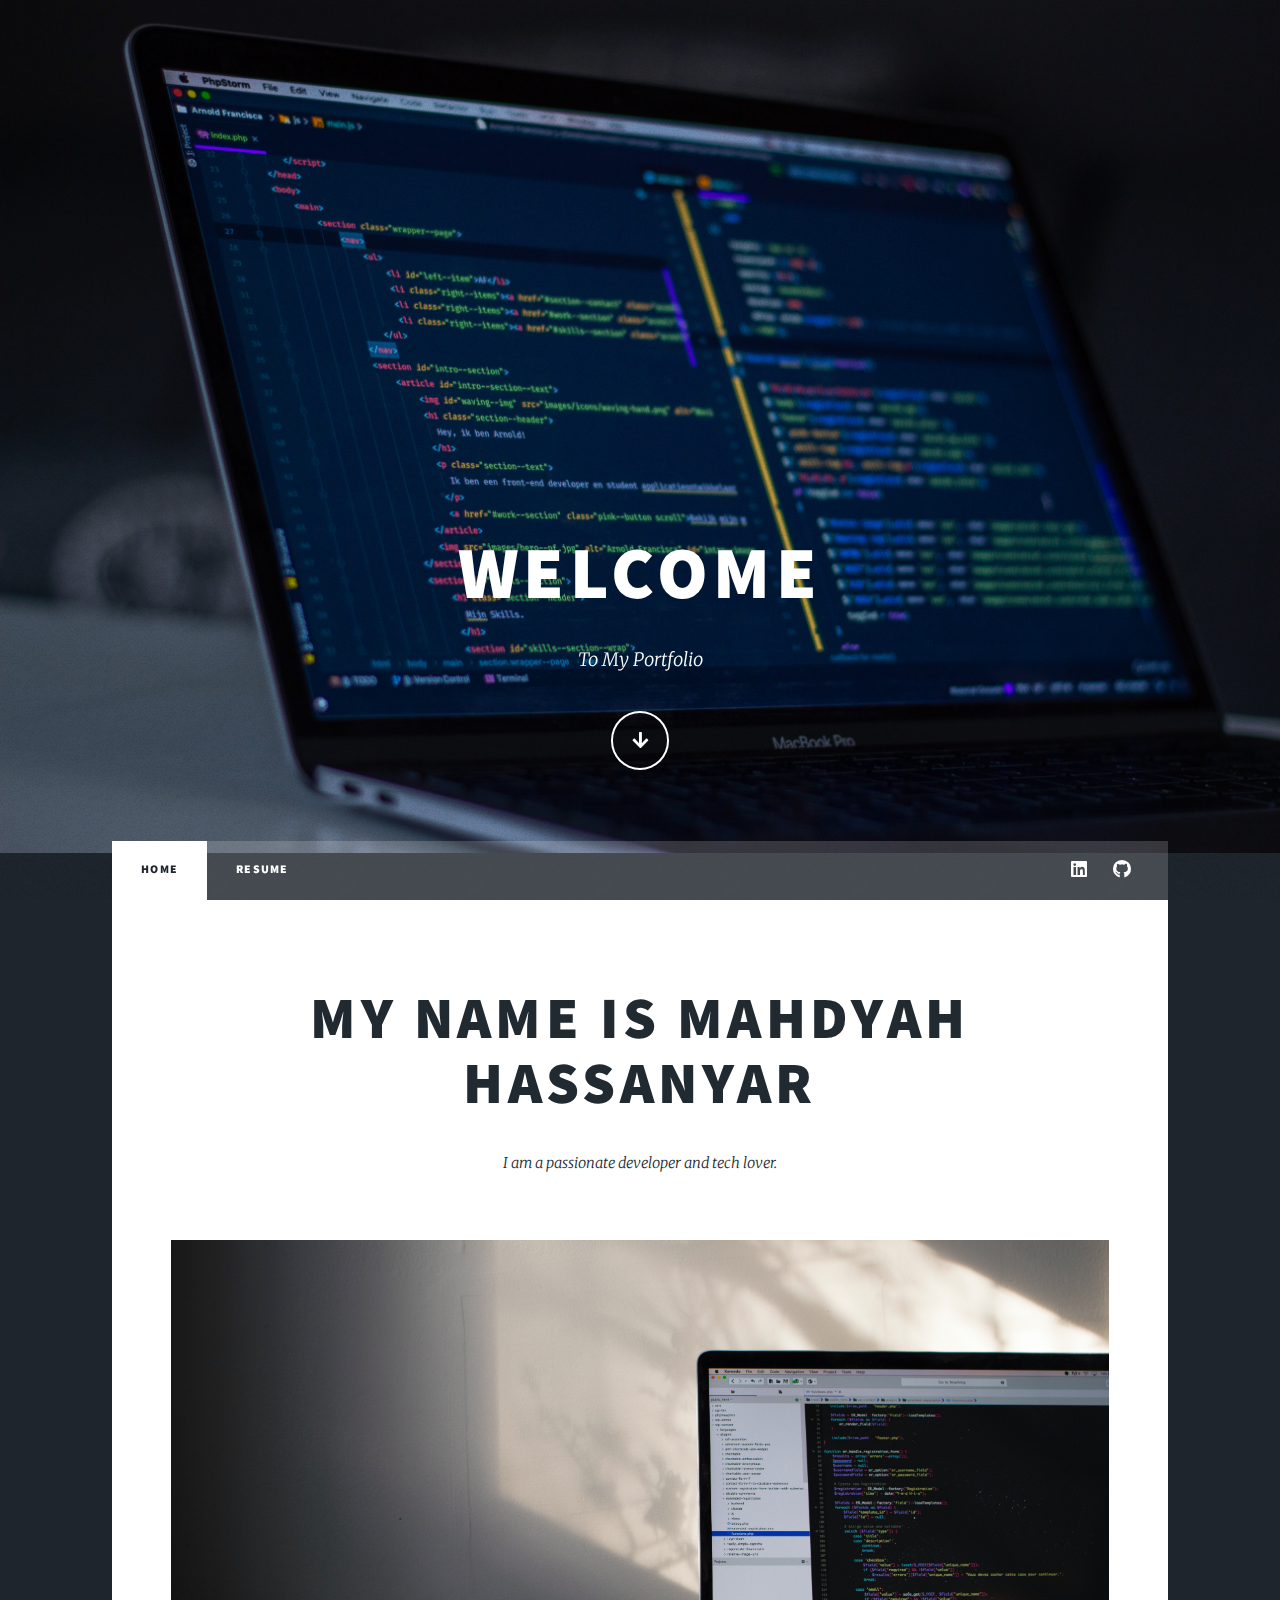
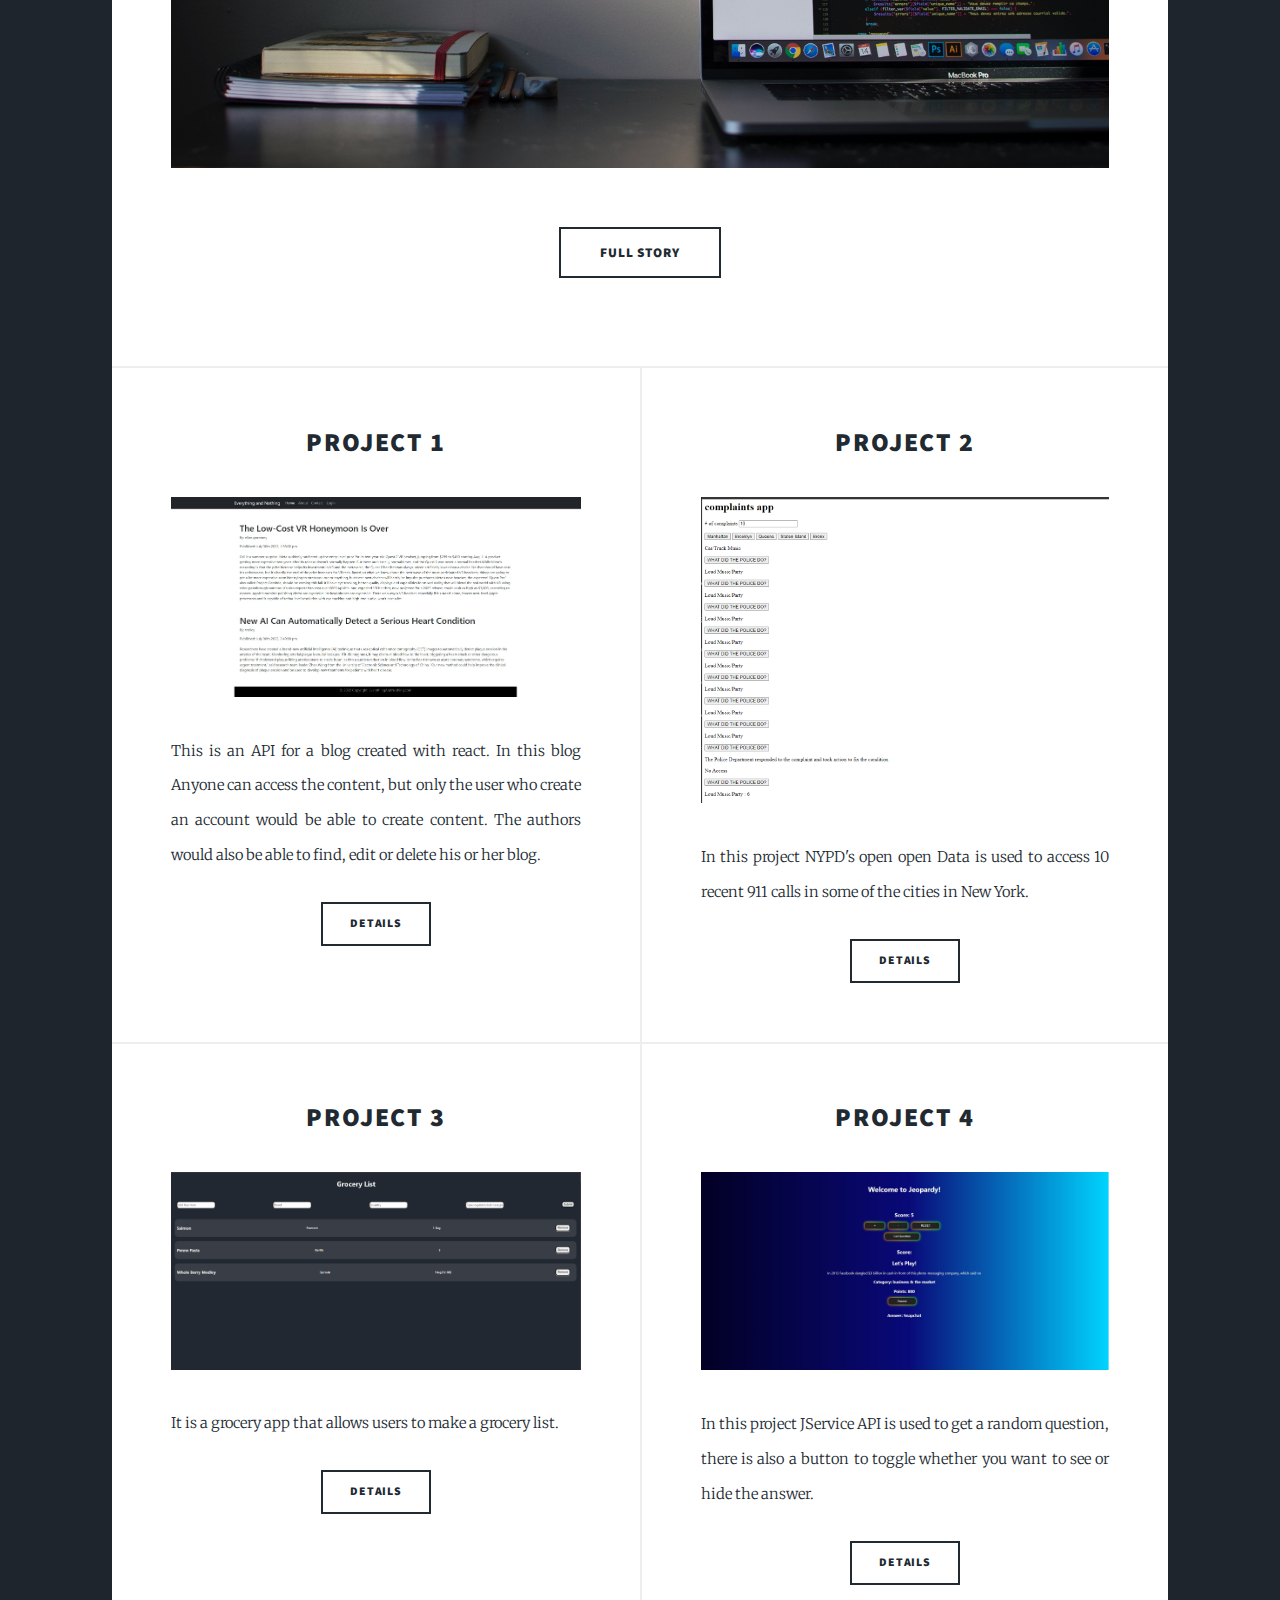
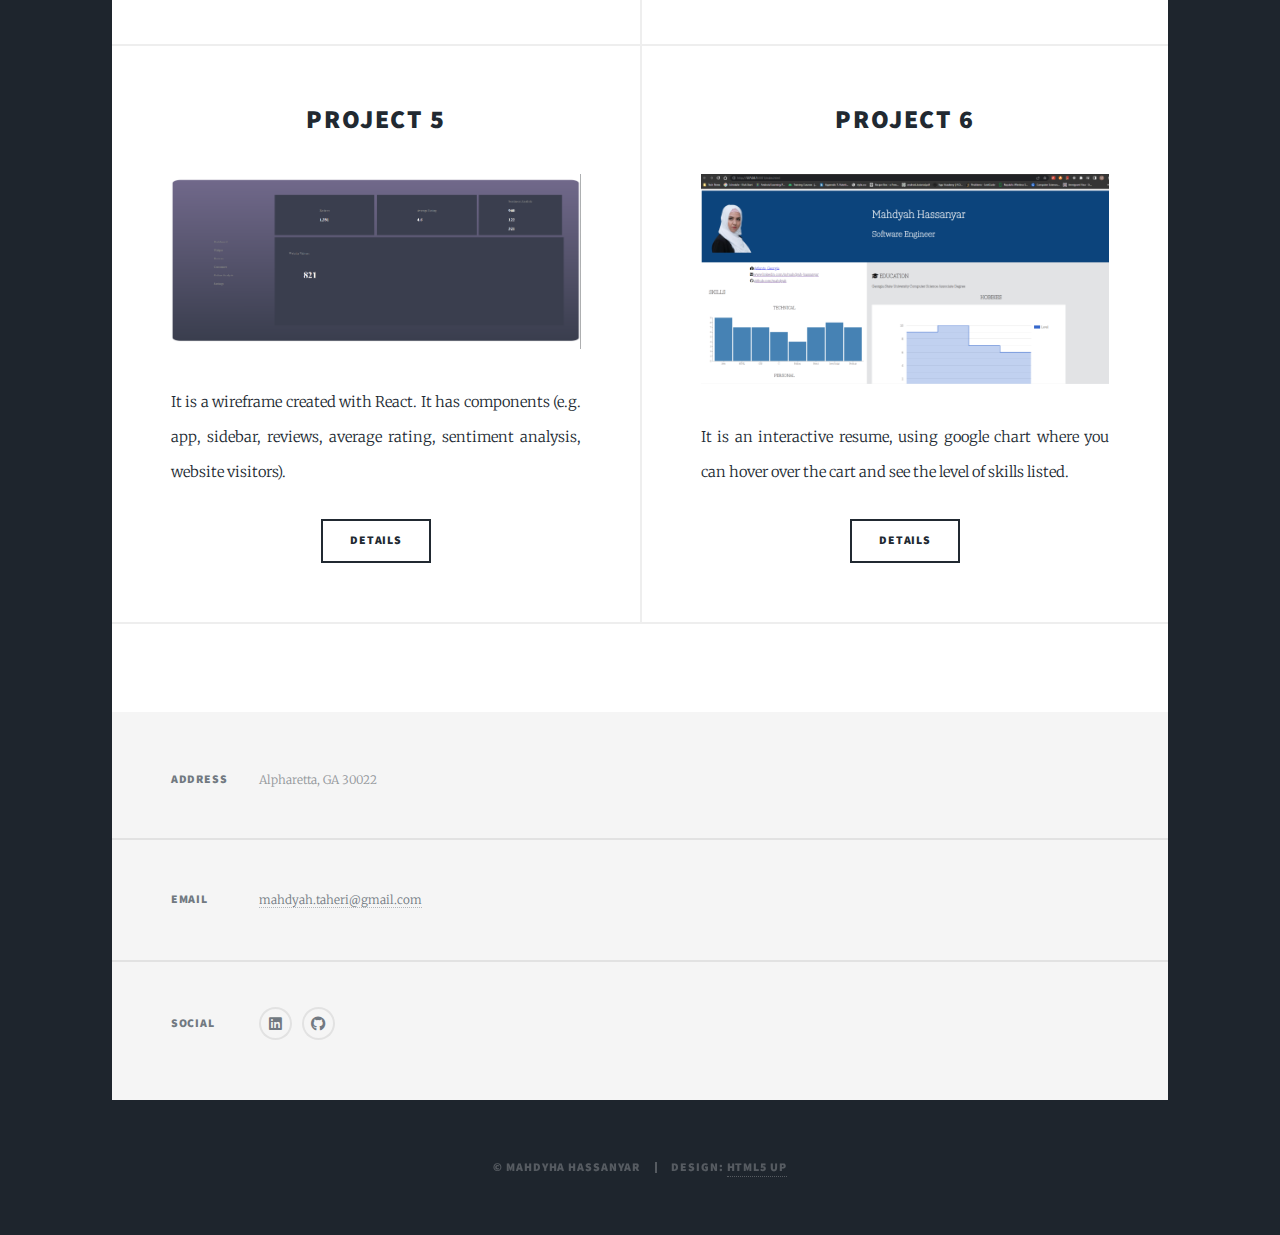
<file: index.html>
<!DOCTYPE HTML>
<!--
	Massively by HTML5 UP
	html5up.net | @ajlkn
	Free for personal and commercial use under the CCA 3.0 license (html5up.net/license)
-->
<html>
	<head>
		<title>PORTFOLIO</title>
		<meta charset="utf-8" />
		<meta name="viewport" content="width=device-width, initial-scale=1, user-scalable=no" />
		<link rel="stylesheet" href="assets/css/main.css" />
		<noscript><link rel="stylesheet" href="assets/css/noscript.css" /></noscript>
	</head>
	<body class="is-preload">

		<!-- Wrapper -->
			<div id="wrapper" class="fade-in">

				<!-- Intro -->
					<div id="intro">
						<h1>Welcome<br />
							</h1>
						<p>To My Portfolio</p>
						<ul class="actions">
							<li><a href="#header" class="button icon solid solo fa-arrow-down scrolly">Continue</a></li>
						</ul>
					</div>

				<!-- Header -->
					<header id="header">
						<a href="index.html" class="logo">My Story</a>
					</header>

				<!-- Nav -->
					<nav id="nav">
						<ul class="links">
							<li class="active"><a href="index.html">Home</a></li>
							<li><a href="generic.html">Resume</a></li>
							<!-- <li><a href="elements.html">Contact</a></li> -->
						</ul>
						<ul class="icons">
							
							
							<li><a href="#" class="icon brands fa-linkedin"><span class="label">Linkedin</span></a></li>
							<li><a href="#" class="icon brands fa-github"><span class="label">GitHub</span></a></li>
						</ul>
					</nav>

				<!-- Main -->
					<div id="main">

						<!-- Featured Post -->
							<article class="post featured">
								<header class="major">
									
									<h2><a href="#">MY NAME IS MAHDYAH HASSANYAR</a></h2>
									<p>I am a passionate developer and tech lover.</p>
								</header>
								<a href="#" class="image main"><img src="images/backgroundPortfolio.jpg" alt="" /></a>
								<ul class="actions special">
									<li><a href="generic.html" class="button large">Full Story</a></li>
								</ul>
							</article>

						<!-- Posts -->
							<section class="posts">
								<article>
									<header>
									
										<h2><a href="#">Project 1</a></h2>
									</header>
									<a href="#" class="image fit"><img src="images/fullStackBlog.jpg" alt="" /></a>
									<p>This is an API for a blog created with react. In this blog Anyone can access the content, but only the user who create an account would be able to create content. The authors would also be able to find, edit or delete his or her blog.</p>
									<ul class="actions special">
										<li><a href="https://github.com/mahdyah/Blog-api" class="button">Details</a></li>
									</ul>
								</article>
								<article>
									<header>
										
										<h2><a href="#">Project 2</a></h2>
									</header>
									<a href="#" class="image fit"><img src="images/complainNYC.png" alt="" /></a>
									<p>In this project NYPD's open open Data is used to access 10 recent 911 calls in some of the cities in New York.</p>
									<ul class="actions special">
										<li><a href="https://github.com/mahdyah/NYC_Complain" class="button">Details</a></li>
									</ul>
								</article>
								<article>
									<header>
										
										<h2><a href="#">Project 3</h2>
									</header>
									<a href="#" class="image fit"><img src="images/GroceryList.png" alt="" /></a>
									<p>It is a  grocery app that allows users to make a grocery list.</p>
									<ul class="actions special">
										<li><a href="https://github.com/mahdyah/React-Groceries" class="button">Details</a></li>
									</ul>
								</article>
								<article>
									<header>
									
										<h2><a href="#">Project 4</a></h2>
									</header>
									<a href="#" class="image fit"><img src="images/Screenshot jeoperdy.jpg" alt="" /></a>
									<p>In this project JService API is used to get a random question, there is also a button to toggle whether you want to see or hide the answer.</p>
									<ul class="actions special">
										<li><a href="https://github.com/mahdyah/Jeopardy-App" class="button">Details</a></li>
									</ul>
								</article>
								<article>
									<header>
										
										<h2><a href="#">Project 5</a></h2>
									</header>
									<a href="#" class="image fit"><img src="images/dashboardReact.png" alt="" /></a>
									<p>It is a  wireframe created with React. It has components (e.g. app, sidebar, reviews, average rating, sentiment analysis, website visitors).</p>
									<ul class="actions special">
										<li><a href="https://github.com/mahdyah/React_Dashboard" class="button">Details</a></li>
									</ul>
								</article>
								<article>
									<header>
										
										<h2><a href="#">Project 6</a></h2>
									</header>
									<a href="#" class="image fit"><img src="images/interactiveResume.png" alt="" /></a>
									<p>It is an interactive resume, using google chart where you can hover over the cart and see the level of skills listed. </p>
									<ul class="actions special">
										<li><a href="https://github.com/mahdyah/Interactive-Resume" class="button">Details</a></li>
									</ul>
								</article>
							</section>

						<!-- Footer -->
							<footer>
								
							</footer>

					</div>

				<!-- Footer -->
					<footer id="footer">
						
						<section class="split contact">
							<section class="alt">
								<h3>Address</h3>
								<p>Alpharetta, GA 30022
								</p>
							</section>
						
							<section>
								<h3>Email</h3>
								<p><a href="#">mahdyah.taheri@gmail.com</a></p>
							</section>
							<section>
								<h3>Social</h3>
								<ul class="icons alt">
									
									<li><a href="#" class="icon brands alt fa-linkedin"><span class="label">Linkedin</span></a></li>
									<li><a href="#" class="icon brands alt fa-github"><span class="label">GitHub</span></a></li>
								</ul>
							</section>
						</section>
					</footer>

				<!-- Copyright -->
					<div id="copyright">
						<ul><li>&copy; Mahdyha Hassanyar</li><li>Design: <a href="https://html5up.net">HTML5 UP</a></li></ul>
					</div>

			</div>

		<!-- Scripts -->
			<script src="assets/js/jquery.min.js"></script>
			<script src="assets/js/jquery.scrollex.min.js"></script>
			<script src="assets/js/jquery.scrolly.min.js"></script>
			<script src="assets/js/browser.min.js"></script>
			<script src="assets/js/breakpoints.min.js"></script>
			<script src="assets/js/util.js"></script>
			<script src="assets/js/main.js"></script>

	</body>
</html>
</file>
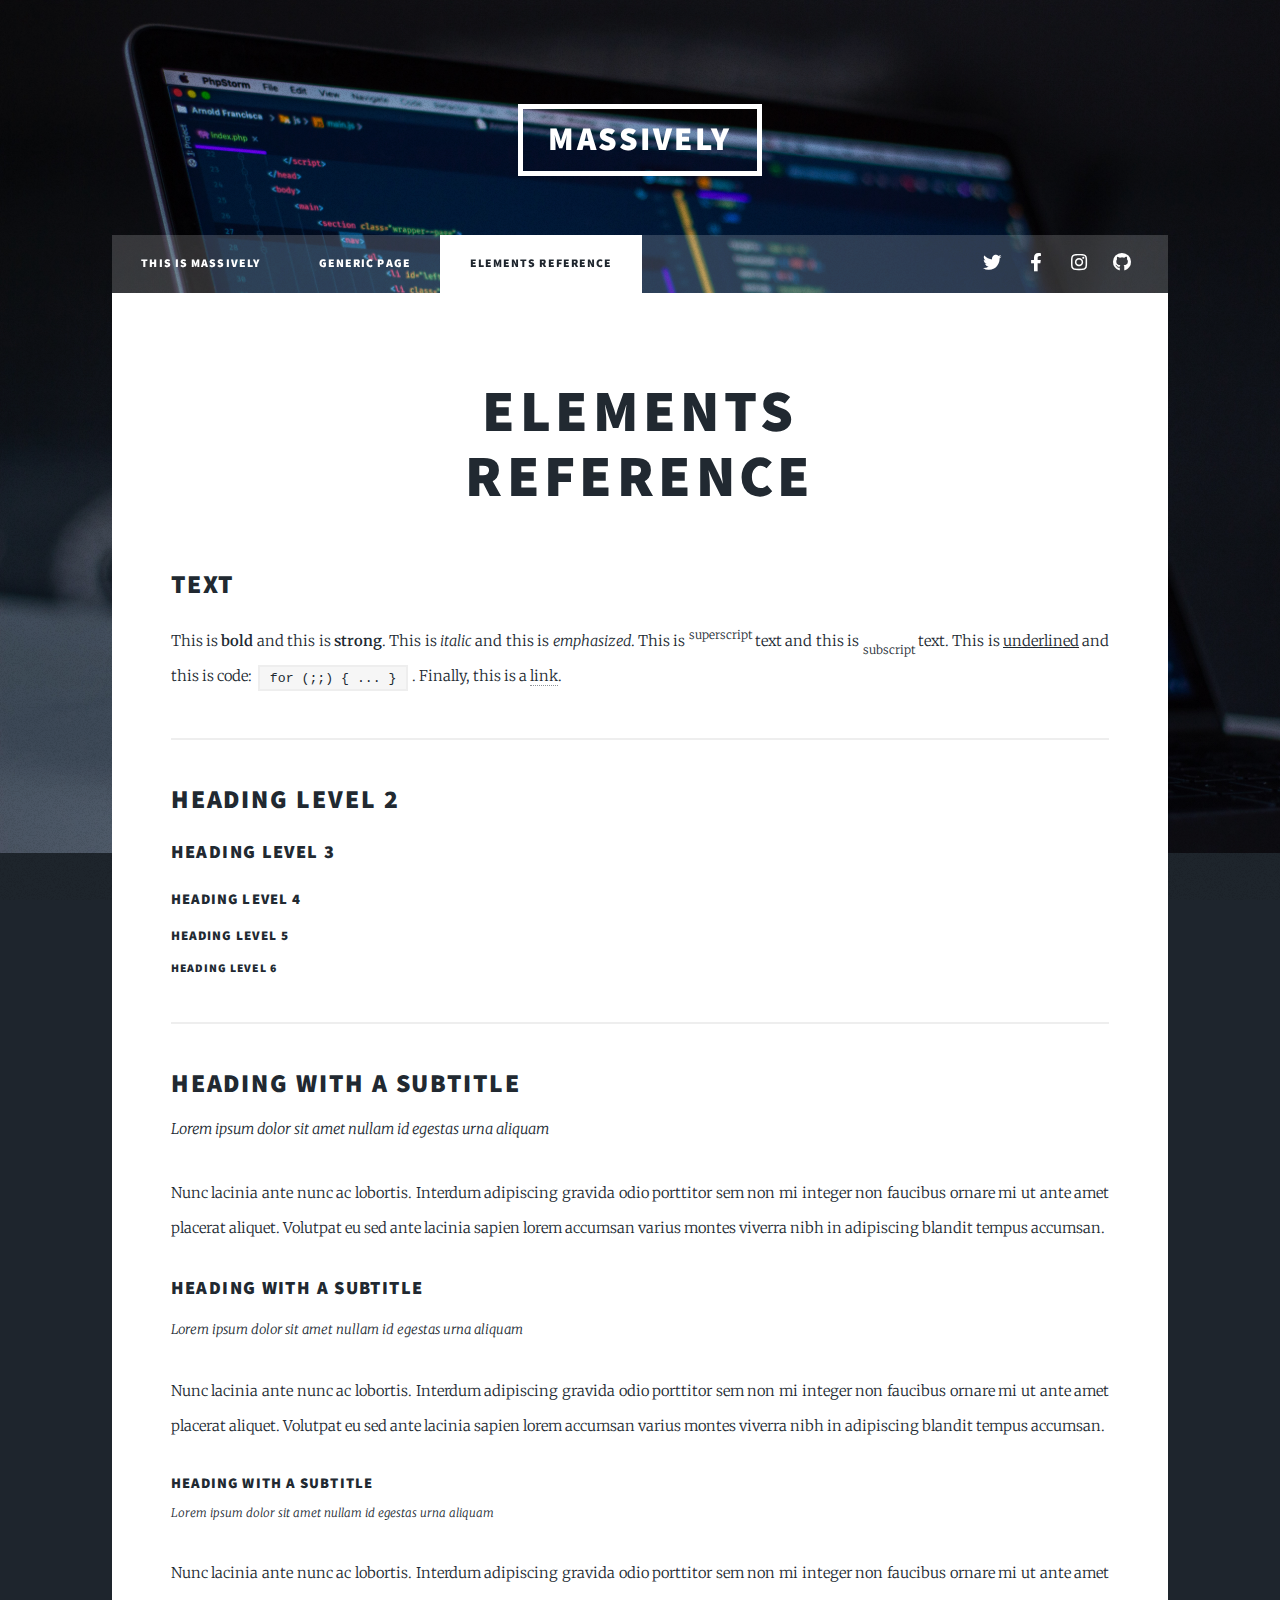
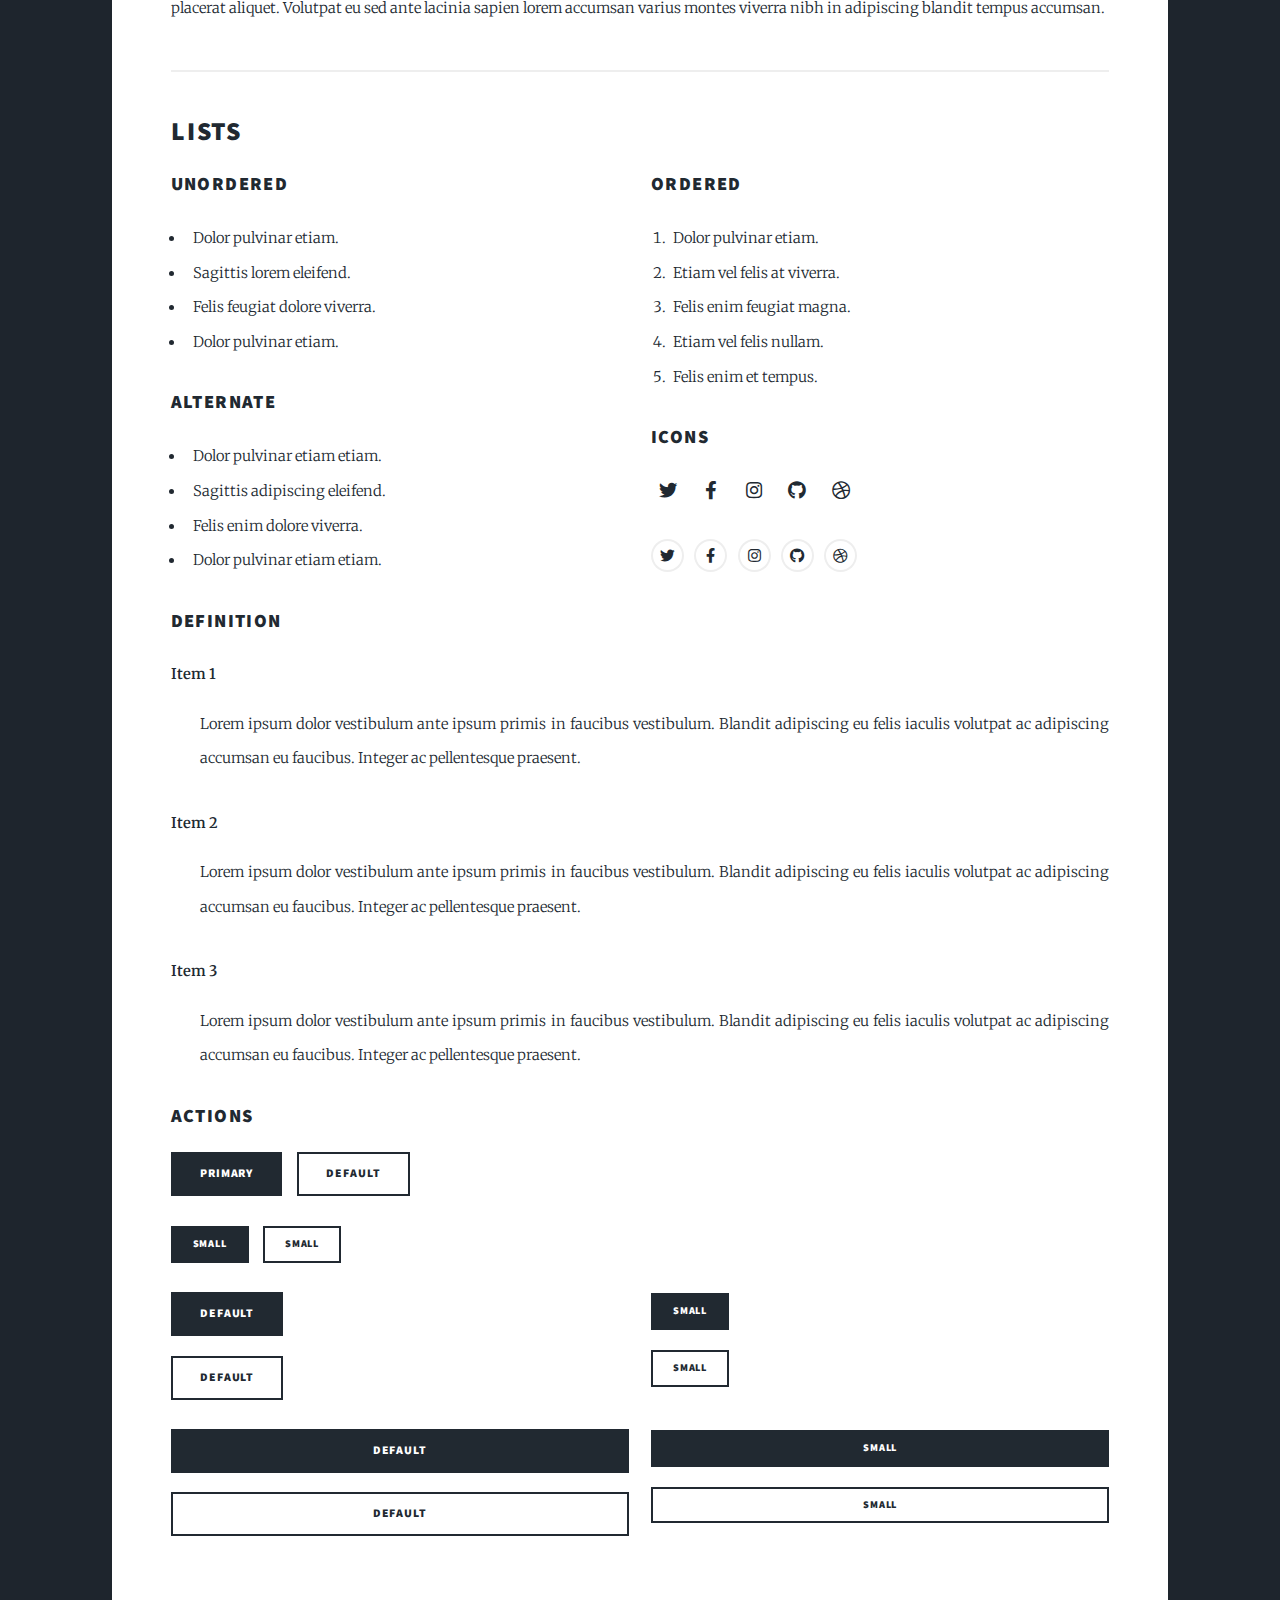
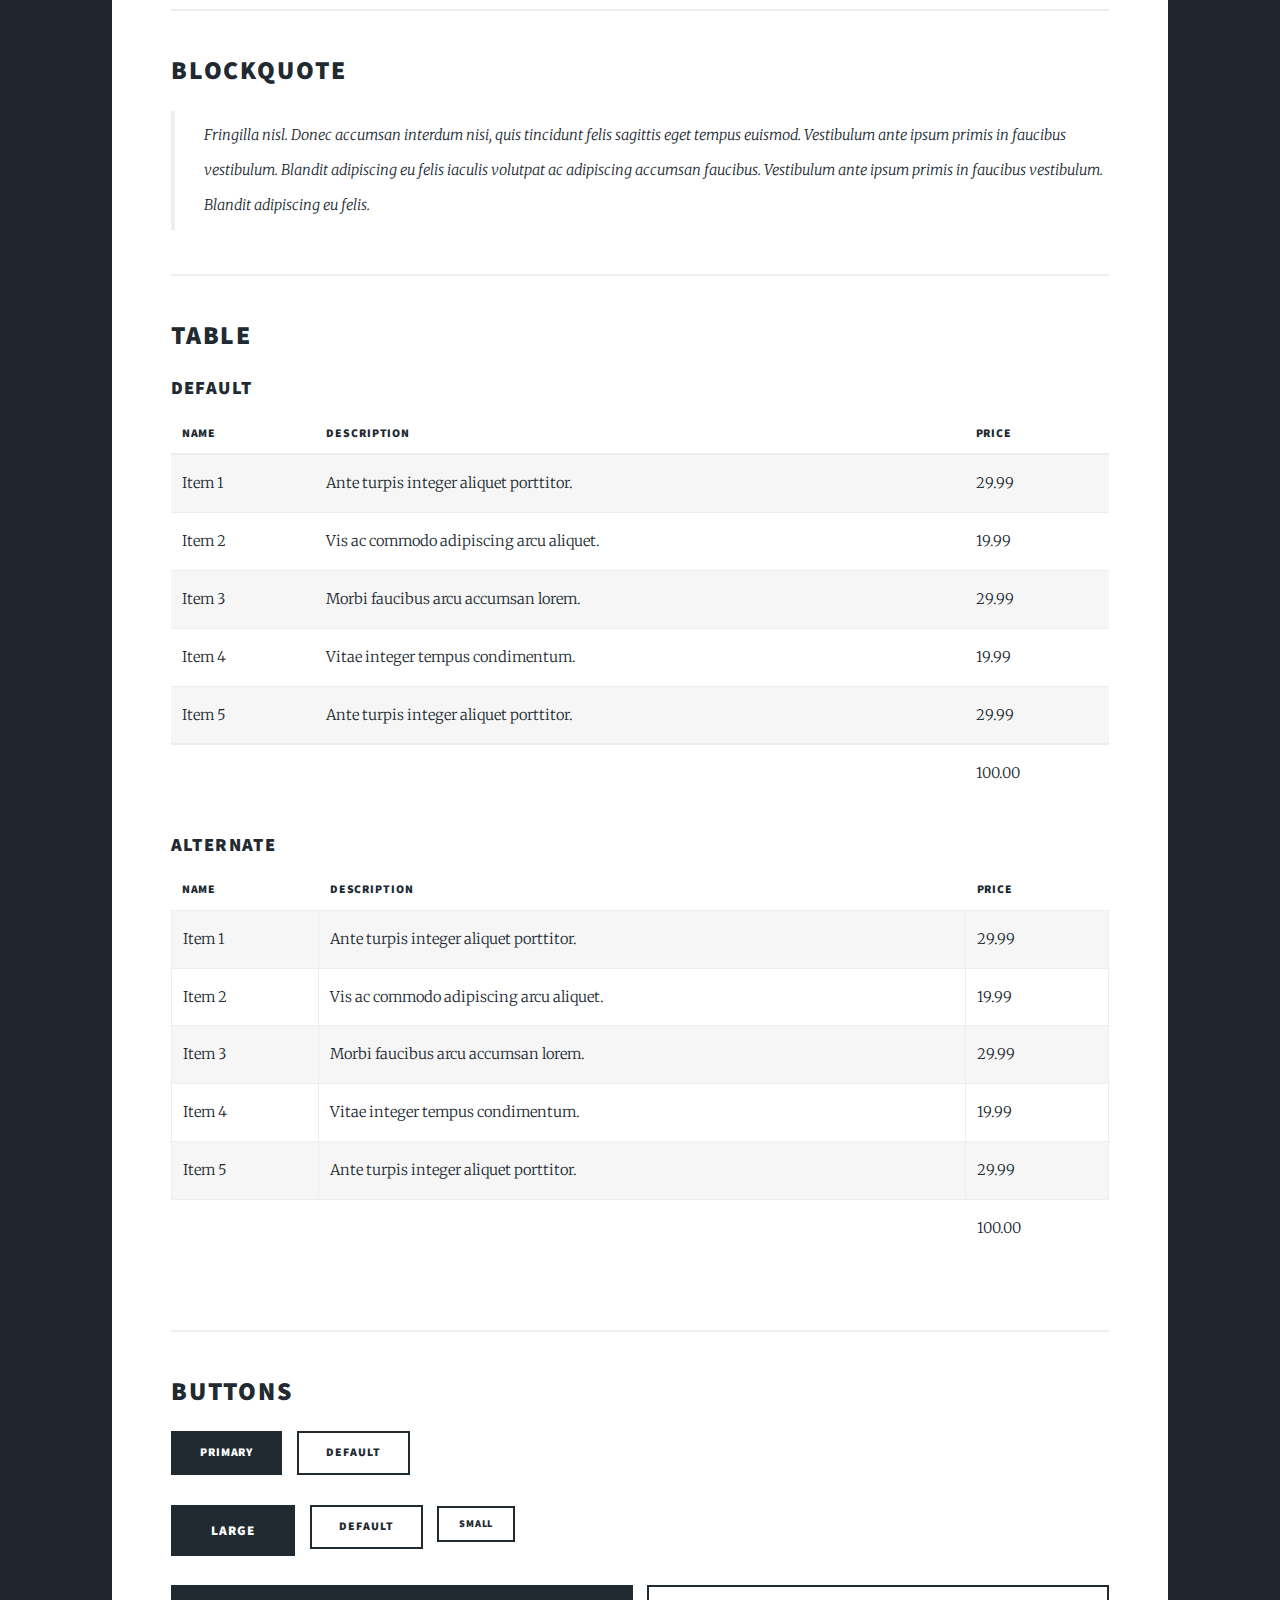
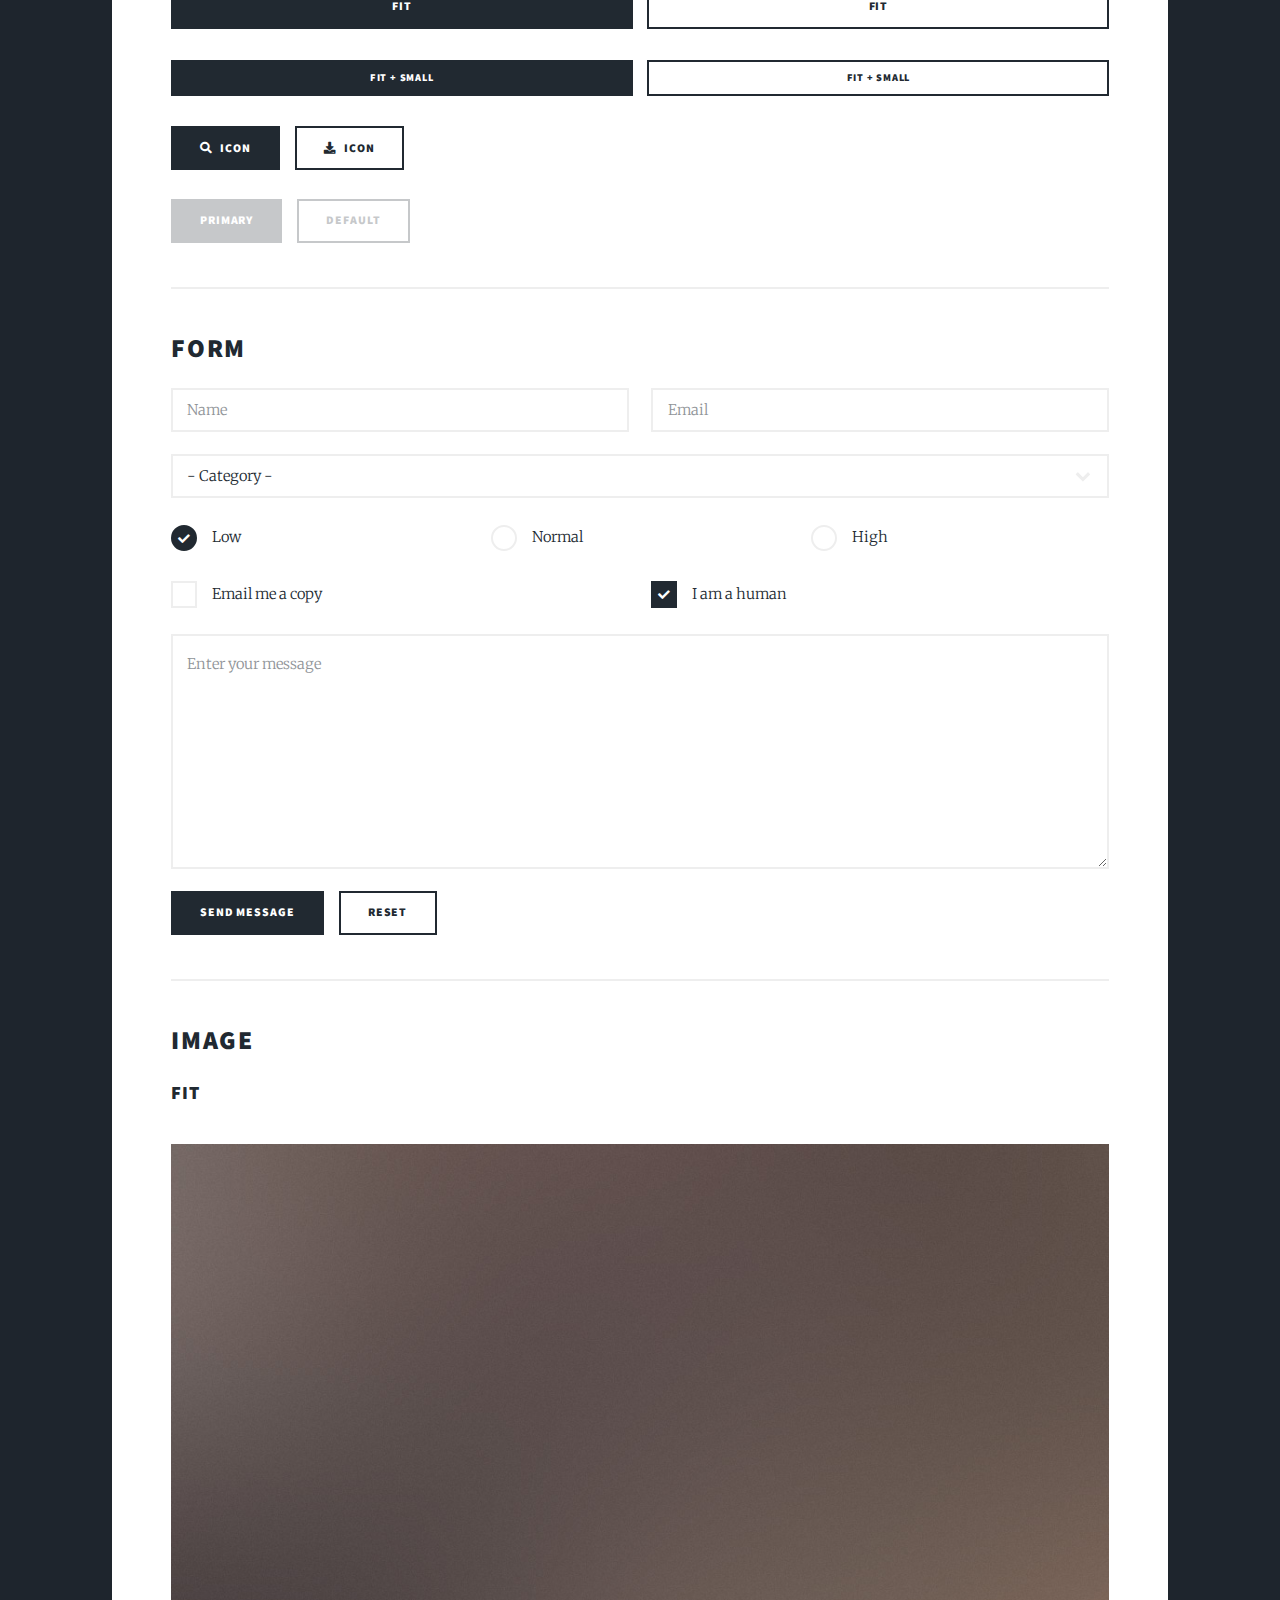
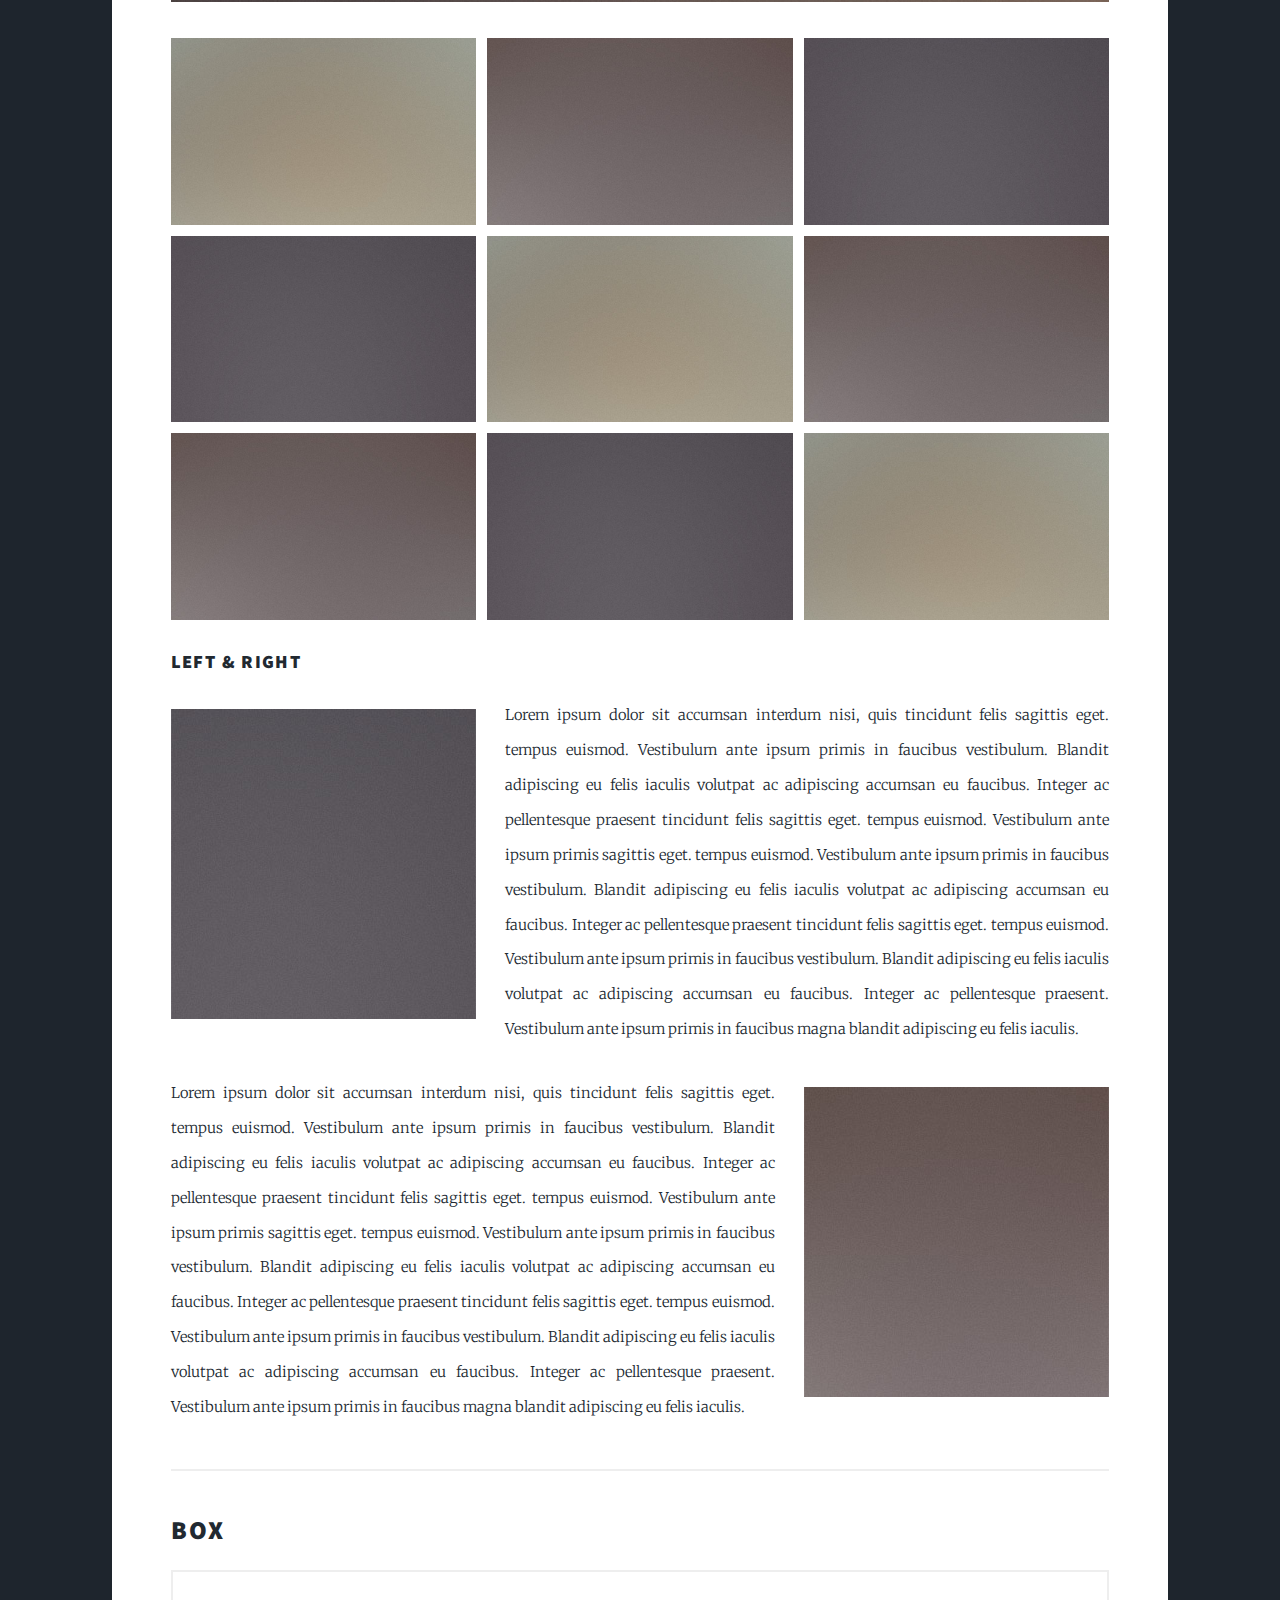
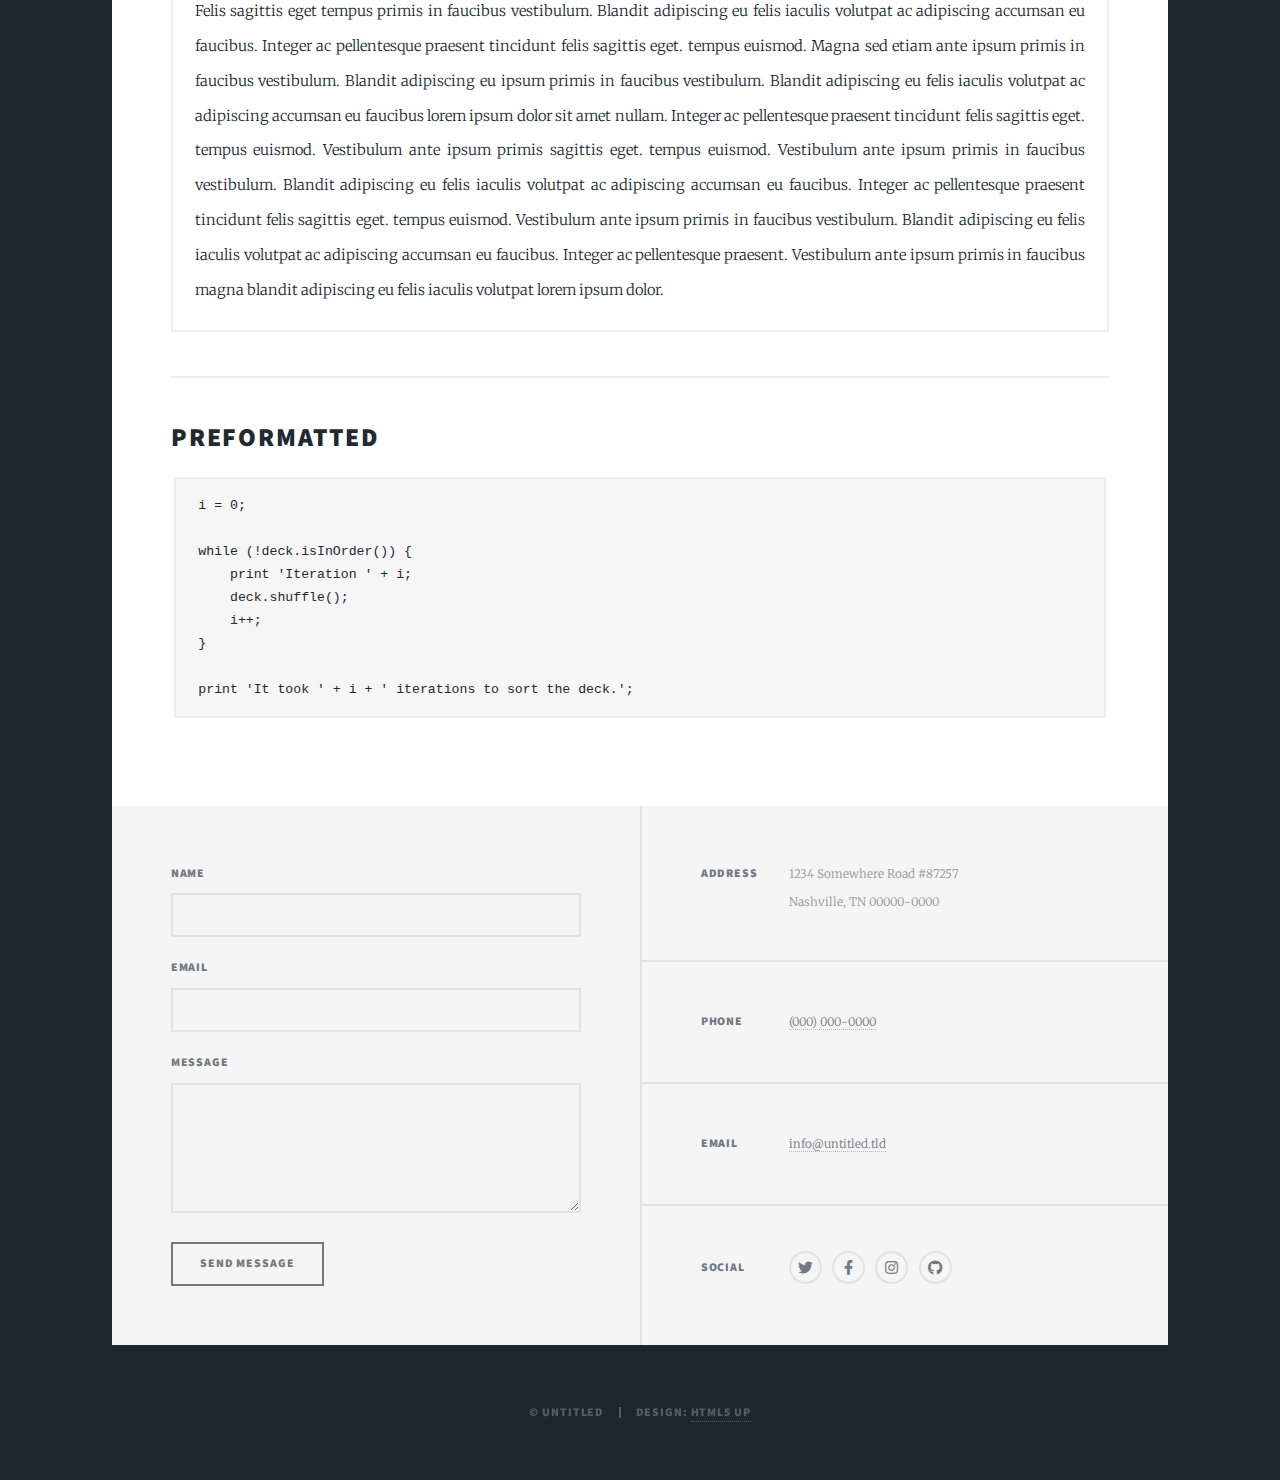
<file: elements.html>
<!DOCTYPE HTML>
<!--
	Massively by HTML5 UP
	html5up.net | @ajlkn
	Free for personal and commercial use under the CCA 3.0 license (html5up.net/license)
-->
<html>
	<head>
		<title>Elements Reference - Massively by HTML5 UP</title>
		<meta charset="utf-8" />
		<meta name="viewport" content="width=device-width, initial-scale=1, user-scalable=no" />
		<link rel="stylesheet" href="assets/css/main.css" />
		<noscript><link rel="stylesheet" href="assets/css/noscript.css" /></noscript>
	</head>
	<body class="is-preload">

		<!-- Wrapper -->
			<div id="wrapper">

				<!-- Header -->
					<header id="header">
						<a href="index.html" class="logo">Massively</a>
					</header>

				<!-- Nav -->
					<nav id="nav">
						<ul class="links">
							<li><a href="index.html">This is Massively</a></li>
							<li><a href="generic.html">Generic Page</a></li>
							<li class="active"><a href="elements.html">Elements Reference</a></li>
						</ul>
						<ul class="icons">
							<li><a href="#" class="icon brands fa-twitter"><span class="label">Twitter</span></a></li>
							<li><a href="#" class="icon brands fa-facebook-f"><span class="label">Facebook</span></a></li>
							<li><a href="#" class="icon brands fa-instagram"><span class="label">Instagram</span></a></li>
							<li><a href="#" class="icon brands fa-github"><span class="label">GitHub</span></a></li>
						</ul>
					</nav>

				<!-- Main -->
					<div id="main">

						<!-- Post -->
							<section class="post">
								<header class="major">
									<h1>Elements<br />
									Reference</h1>
								</header>

								<!-- Text stuff -->
									<h2>Text</h2>
									<p>This is <b>bold</b> and this is <strong>strong</strong>. This is <i>italic</i> and this is <em>emphasized</em>.
									This is <sup>superscript</sup> text and this is <sub>subscript</sub> text.
									This is <u>underlined</u> and this is code: <code>for (;;) { ... }</code>.
									Finally, this is a <a href="#">link</a>.</p>
									<hr />
									<h2>Heading Level 2</h2>
									<h3>Heading Level 3</h3>
									<h4>Heading Level 4</h4>
									<h5>Heading Level 5</h5>
									<h6>Heading Level 6</h6>
									<hr />
									<header>
										<h2>Heading with a Subtitle</h2>
										<p>Lorem ipsum dolor sit amet nullam id egestas urna aliquam</p>
									</header>
									<p>Nunc lacinia ante nunc ac lobortis. Interdum adipiscing gravida odio porttitor sem non mi integer non faucibus ornare mi ut ante amet placerat aliquet. Volutpat eu sed ante lacinia sapien lorem accumsan varius montes viverra nibh in adipiscing blandit tempus accumsan.</p>
									<header>
										<h3>Heading with a Subtitle</h3>
										<p>Lorem ipsum dolor sit amet nullam id egestas urna aliquam</p>
									</header>
									<p>Nunc lacinia ante nunc ac lobortis. Interdum adipiscing gravida odio porttitor sem non mi integer non faucibus ornare mi ut ante amet placerat aliquet. Volutpat eu sed ante lacinia sapien lorem accumsan varius montes viverra nibh in adipiscing blandit tempus accumsan.</p>
									<header>
										<h4>Heading with a Subtitle</h4>
										<p>Lorem ipsum dolor sit amet nullam id egestas urna aliquam</p>
									</header>
									<p>Nunc lacinia ante nunc ac lobortis. Interdum adipiscing gravida odio porttitor sem non mi integer non faucibus ornare mi ut ante amet placerat aliquet. Volutpat eu sed ante lacinia sapien lorem accumsan varius montes viverra nibh in adipiscing blandit tempus accumsan.</p>

									<hr />

								<!-- Lists -->
									<h2>Lists</h2>
									<div class="row">
										<div class="col-6 col-12-small">

											<h3>Unordered</h3>
											<ul>
												<li>Dolor pulvinar etiam.</li>
												<li>Sagittis lorem eleifend.</li>
												<li>Felis feugiat dolore viverra.</li>
												<li>Dolor pulvinar etiam.</li>
											</ul>

											<h3>Alternate</h3>
											<ul class="alt">
												<li>Dolor pulvinar etiam etiam.</li>
												<li>Sagittis adipiscing eleifend.</li>
												<li>Felis enim dolore viverra.</li>
												<li>Dolor pulvinar etiam etiam.</li>
											</ul>

										</div>
										<div class="col-6 col-12-small">

											<h3>Ordered</h3>
											<ol>
												<li>Dolor pulvinar etiam.</li>
												<li>Etiam vel felis at viverra.</li>
												<li>Felis enim feugiat magna.</li>
												<li>Etiam vel felis nullam.</li>
												<li>Felis enim et tempus.</li>
											</ol>

											<h3>Icons</h3>
											<ul class="icons">
												<li><a href="#" class="icon brands fa-twitter"><span class="label">Twitter</span></a></li>
												<li><a href="#" class="icon brands fa-facebook-f"><span class="label">Facebook</span></a></li>
												<li><a href="#" class="icon brands fa-instagram"><span class="label">Instagram</span></a></li>
												<li><a href="#" class="icon brands fa-github"><span class="label">Github</span></a></li>
												<li><a href="#" class="icon brands fa-dribbble"><span class="label">Dribbble</span></a></li>
											</ul>
											<ul class="icons alt">
												<li><a href="#" class="icon brands alt fa-twitter"><span class="label">Twitter</span></a></li>
												<li><a href="#" class="icon brands alt fa-facebook-f"><span class="label">Facebook</span></a></li>
												<li><a href="#" class="icon brands alt fa-instagram"><span class="label">Instagram</span></a></li>
												<li><a href="#" class="icon brands alt fa-github"><span class="label">Github</span></a></li>
												<li><a href="#" class="icon brands alt fa-dribbble"><span class="label">Dribbble</span></a></li>
											</ul>

										</div>
									</div>
									<h3>Definition</h3>
									<dl>
										<dt>Item 1</dt>
										<dd>
											<p>Lorem ipsum dolor vestibulum ante ipsum primis in faucibus vestibulum. Blandit adipiscing eu felis iaculis volutpat ac adipiscing accumsan eu faucibus. Integer ac pellentesque praesent.</p>
										</dd>
										<dt>Item 2</dt>
										<dd>
											<p>Lorem ipsum dolor vestibulum ante ipsum primis in faucibus vestibulum. Blandit adipiscing eu felis iaculis volutpat ac adipiscing accumsan eu faucibus. Integer ac pellentesque praesent.</p>
										</dd>
										<dt>Item 3</dt>
										<dd>
											<p>Lorem ipsum dolor vestibulum ante ipsum primis in faucibus vestibulum. Blandit adipiscing eu felis iaculis volutpat ac adipiscing accumsan eu faucibus. Integer ac pellentesque praesent.</p>
										</dd>
									</dl>

									<h3>Actions</h3>
									<ul class="actions">
										<li><a href="#" class="button primary">Primary</a></li>
										<li><a href="#" class="button">Default</a></li>
									</ul>
									<ul class="actions small">
										<li><a href="#" class="button primary small">Small</a></li>
										<li><a href="#" class="button small">Small</a></li>
									</ul>
									<div class="row">
										<div class="col-6 col-12-small">
											<ul class="actions stacked">
												<li><a href="#" class="button primary">Default</a></li>
												<li><a href="#" class="button">Default</a></li>
											</ul>
										</div>
										<div class="col-6 col-12-small">
											<ul class="actions stacked">
												<li><a href="#" class="button primary small">Small</a></li>
												<li><a href="#" class="button small">Small</a></li>
											</ul>
										</div>
									</div>
									<div class="row">
										<div class="col-6 col-12-small">
											<ul class="actions stacked">
												<li><a href="#" class="button primary fit">Default</a></li>
												<li><a href="#" class="button fit">Default</a></li>
											</ul>
										</div>
										<div class="col-6 col-12-small">
											<ul class="actions stacked">
												<li><a href="#" class="button primary small fit">Small</a></li>
												<li><a href="#" class="button small fit">Small</a></li>
											</ul>
										</div>
									</div>

									<hr />

								<!-- Blockquote -->
									<h2>Blockquote</h2>
									<blockquote>Fringilla nisl. Donec accumsan interdum nisi, quis tincidunt felis sagittis eget tempus euismod. Vestibulum ante ipsum primis in faucibus vestibulum. Blandit adipiscing eu felis iaculis volutpat ac adipiscing accumsan faucibus. Vestibulum ante ipsum primis in faucibus vestibulum. Blandit adipiscing eu felis.</blockquote>

									<hr />

								<!-- Table -->
									<h2>Table</h2>

									<h3>Default</h3>
									<div class="table-wrapper">
										<table>
											<thead>
												<tr>
													<th>Name</th>
													<th>Description</th>
													<th>Price</th>
												</tr>
											</thead>
											<tbody>
												<tr>
													<td>Item 1</td>
													<td>Ante turpis integer aliquet porttitor.</td>
													<td>29.99</td>
												</tr>
												<tr>
													<td>Item 2</td>
													<td>Vis ac commodo adipiscing arcu aliquet.</td>
													<td>19.99</td>
												</tr>
												<tr>
													<td>Item 3</td>
													<td> Morbi faucibus arcu accumsan lorem.</td>
													<td>29.99</td>
												</tr>
												<tr>
													<td>Item 4</td>
													<td>Vitae integer tempus condimentum.</td>
													<td>19.99</td>
												</tr>
												<tr>
													<td>Item 5</td>
													<td>Ante turpis integer aliquet porttitor.</td>
													<td>29.99</td>
												</tr>
											</tbody>
											<tfoot>
												<tr>
													<td colspan="2"></td>
													<td>100.00</td>
												</tr>
											</tfoot>
										</table>
									</div>

									<h3>Alternate</h3>
									<div class="table-wrapper">
										<table class="alt">
											<thead>
												<tr>
													<th>Name</th>
													<th>Description</th>
													<th>Price</th>
												</tr>
											</thead>
											<tbody>
												<tr>
													<td>Item 1</td>
													<td>Ante turpis integer aliquet porttitor.</td>
													<td>29.99</td>
												</tr>
												<tr>
													<td>Item 2</td>
													<td>Vis ac commodo adipiscing arcu aliquet.</td>
													<td>19.99</td>
												</tr>
												<tr>
													<td>Item 3</td>
													<td> Morbi faucibus arcu accumsan lorem.</td>
													<td>29.99</td>
												</tr>
												<tr>
													<td>Item 4</td>
													<td>Vitae integer tempus condimentum.</td>
													<td>19.99</td>
												</tr>
												<tr>
													<td>Item 5</td>
													<td>Ante turpis integer aliquet porttitor.</td>
													<td>29.99</td>
												</tr>
											</tbody>
											<tfoot>
												<tr>
													<td colspan="2"></td>
													<td>100.00</td>
												</tr>
											</tfoot>
										</table>
									</div>

									<hr />

								<!-- Buttons -->
									<h2>Buttons</h2>
									<ul class="actions">
										<li><a href="#" class="button primary">Primary</a></li>
										<li><a href="#" class="button">Default</a></li>
									</ul>
									<ul class="actions">
										<li><a href="#" class="button primary large">Large</a></li>
										<li><a href="#" class="button">Default</a></li>
										<li><a href="#" class="button small">Small</a></li>
									</ul>
									<ul class="actions fit">
										<li><a href="#" class="button primary fit">Fit</a></li>
										<li><a href="#" class="button fit">Fit</a></li>
									</ul>
									<ul class="actions fit small">
										<li><a href="#" class="button primary fit small">Fit + Small</a></li>
										<li><a href="#" class="button fit small">Fit + Small</a></li>
									</ul>
									<ul class="actions">
										<li><a href="#" class="button primary icon solid fa-search">Icon</a></li>
										<li><a href="#" class="button icon solid fa-download">Icon</a></li>
									</ul>
									<ul class="actions">
										<li><span class="button primary disabled">Primary</span></li>
										<li><span class="button disabled">Default</span></li>
									</ul>

									<hr />

								<!-- Form -->
									<h2>Form</h2>

									<form method="post" action="#">
										<div class="row gtr-uniform">
											<div class="col-6 col-12-xsmall">
												<input type="text" name="demo-name" id="demo-name" value="" placeholder="Name" />
											</div>
											<div class="col-6 col-12-xsmall">
												<input type="email" name="demo-email" id="demo-email" value="" placeholder="Email" />
											</div>
											<!-- Break -->
											<div class="col-12">
												<select name="demo-category" id="demo-category">
													<option value="">- Category -</option>
													<option value="1">Manufacturing</option>
													<option value="1">Shipping</option>
													<option value="1">Administration</option>
													<option value="1">Human Resources</option>
												</select>
											</div>
											<!-- Break -->
											<div class="col-4 col-12-small">
												<input type="radio" id="demo-priority-low" name="demo-priority" checked>
												<label for="demo-priority-low">Low</label>
											</div>
											<div class="col-4 col-12-small">
												<input type="radio" id="demo-priority-normal" name="demo-priority">
												<label for="demo-priority-normal">Normal</label>
											</div>
											<div class="col-4 col-12-small">
												<input type="radio" id="demo-priority-high" name="demo-priority">
												<label for="demo-priority-high">High</label>
											</div>
											<!-- Break -->
											<div class="col-6 col-12-small">
												<input type="checkbox" id="demo-copy" name="demo-copy">
												<label for="demo-copy">Email me a copy</label>
											</div>
											<div class="col-6 col-12-small">
												<input type="checkbox" id="demo-human" name="demo-human" checked>
												<label for="demo-human">I am a human</label>
											</div>
											<!-- Break -->
											<div class="col-12">
												<textarea name="demo-message" id="demo-message" placeholder="Enter your message" rows="6"></textarea>
											</div>
											<!-- Break -->
											<div class="col-12">
												<ul class="actions">
													<li><input type="submit" value="Send Message" class="primary" /></li>
													<li><input type="reset" value="Reset" /></li>
												</ul>
											</div>
										</div>
									</form>

									<hr />

								<!-- Image -->
									<h2>Image</h2>

									<h3>Fit</h3>
									<span class="image fit"><img src="images/pic01.jpg" alt="" /></span>
									<div class="box alt">
										<div class="row gtr-50 gtr-uniform">
											<div class="col-4"><span class="image fit"><img src="images/pic02.jpg" alt="" /></span></div>
											<div class="col-4"><span class="image fit"><img src="images/pic03.jpg" alt="" /></span></div>
											<div class="col-4"><span class="image fit"><img src="images/pic04.jpg" alt="" /></span></div>
											<!-- Break -->
											<div class="col-4"><span class="image fit"><img src="images/pic04.jpg" alt="" /></span></div>
											<div class="col-4"><span class="image fit"><img src="images/pic02.jpg" alt="" /></span></div>
											<div class="col-4"><span class="image fit"><img src="images/pic03.jpg" alt="" /></span></div>
											<!-- Break -->
											<div class="col-4"><span class="image fit"><img src="images/pic03.jpg" alt="" /></span></div>
											<div class="col-4"><span class="image fit"><img src="images/pic04.jpg" alt="" /></span></div>
											<div class="col-4"><span class="image fit"><img src="images/pic02.jpg" alt="" /></span></div>
										</div>
									</div>

									<h3>Left &amp; Right</h3>
									<p><span class="image left"><img src="images/pic08.jpg" alt="" /></span>Lorem ipsum dolor sit accumsan interdum nisi, quis tincidunt felis sagittis eget. tempus euismod. Vestibulum ante ipsum primis in faucibus vestibulum. Blandit adipiscing eu felis iaculis volutpat ac adipiscing accumsan eu faucibus. Integer ac pellentesque praesent tincidunt felis sagittis eget. tempus euismod. Vestibulum ante ipsum primis sagittis eget. tempus euismod. Vestibulum ante ipsum primis in faucibus vestibulum. Blandit adipiscing eu felis iaculis volutpat ac adipiscing accumsan eu faucibus. Integer ac pellentesque praesent tincidunt felis sagittis eget. tempus euismod. Vestibulum ante ipsum primis in faucibus vestibulum. Blandit adipiscing eu felis iaculis volutpat ac adipiscing accumsan eu faucibus. Integer ac pellentesque praesent. Vestibulum ante ipsum primis in faucibus magna blandit adipiscing eu felis iaculis.</p>
									<p><span class="image right"><img src="images/pic09.jpg" alt="" /></span>Lorem ipsum dolor sit accumsan interdum nisi, quis tincidunt felis sagittis eget. tempus euismod. Vestibulum ante ipsum primis in faucibus vestibulum. Blandit adipiscing eu felis iaculis volutpat ac adipiscing accumsan eu faucibus. Integer ac pellentesque praesent tincidunt felis sagittis eget. tempus euismod. Vestibulum ante ipsum primis sagittis eget. tempus euismod. Vestibulum ante ipsum primis in faucibus vestibulum. Blandit adipiscing eu felis iaculis volutpat ac adipiscing accumsan eu faucibus. Integer ac pellentesque praesent tincidunt felis sagittis eget. tempus euismod. Vestibulum ante ipsum primis in faucibus vestibulum. Blandit adipiscing eu felis iaculis volutpat ac adipiscing accumsan eu faucibus. Integer ac pellentesque praesent. Vestibulum ante ipsum primis in faucibus magna blandit adipiscing eu felis iaculis.</p>

									<hr />

								<!-- Box -->
									<h2>Box</h2>
									<div class="box">
										<p>Felis sagittis eget tempus primis in faucibus vestibulum. Blandit adipiscing eu felis iaculis volutpat ac adipiscing accumsan eu faucibus. Integer ac pellentesque praesent tincidunt felis sagittis eget. tempus euismod. Magna sed etiam ante ipsum primis in faucibus vestibulum. Blandit adipiscing eu ipsum primis in faucibus vestibulum. Blandit adipiscing eu felis iaculis volutpat ac adipiscing accumsan eu faucibus lorem ipsum dolor sit amet nullam. Integer ac pellentesque praesent tincidunt felis sagittis eget. tempus euismod. Vestibulum ante ipsum primis sagittis eget. tempus euismod. Vestibulum ante ipsum primis in faucibus vestibulum. Blandit adipiscing eu felis iaculis volutpat ac adipiscing accumsan eu faucibus. Integer ac pellentesque praesent tincidunt felis sagittis eget. tempus euismod. Vestibulum ante ipsum primis in faucibus vestibulum. Blandit adipiscing eu felis iaculis volutpat ac adipiscing accumsan eu faucibus. Integer ac pellentesque praesent. Vestibulum ante ipsum primis in faucibus magna blandit adipiscing eu felis iaculis volutpat lorem ipsum dolor.</p>
									</div>

									<hr />

								<!-- Preformatted Code -->
									<h2>Preformatted</h2>
									<pre><code>i = 0;

while (!deck.isInOrder()) {
    print 'Iteration ' + i;
    deck.shuffle();
    i++;
}

print 'It took ' + i + ' iterations to sort the deck.';
</code></pre>

							</section>

					</div>

				<!-- Footer -->
					<footer id="footer">
						<section>
							<form method="post" action="#">
								<div class="fields">
									<div class="field">
										<label for="name">Name</label>
										<input type="text" name="name" id="name" />
									</div>
									<div class="field">
										<label for="email">Email</label>
										<input type="text" name="email" id="email" />
									</div>
									<div class="field">
										<label for="message">Message</label>
										<textarea name="message" id="message" rows="3"></textarea>
									</div>
								</div>
								<ul class="actions">
									<li><input type="submit" value="Send Message" /></li>
								</ul>
							</form>
						</section>
						<section class="split contact">
							<section class="alt">
								<h3>Address</h3>
								<p>1234 Somewhere Road #87257<br />
								Nashville, TN 00000-0000</p>
							</section>
							<section>
								<h3>Phone</h3>
								<p><a href="#">(000) 000-0000</a></p>
							</section>
							<section>
								<h3>Email</h3>
								<p><a href="#">info@untitled.tld</a></p>
							</section>
							<section>
								<h3>Social</h3>
								<ul class="icons alt">
									<li><a href="#" class="icon brands alt fa-twitter"><span class="label">Twitter</span></a></li>
									<li><a href="#" class="icon brands alt fa-facebook-f"><span class="label">Facebook</span></a></li>
									<li><a href="#" class="icon brands alt fa-instagram"><span class="label">Instagram</span></a></li>
									<li><a href="#" class="icon brands alt fa-github"><span class="label">GitHub</span></a></li>
								</ul>
							</section>
						</section>
					</footer>

				<!-- Copyright -->
					<div id="copyright">
						<ul><li>&copy; Untitled</li><li>Design: <a href="https://html5up.net">HTML5 UP</a></li></ul>
					</div>

			</div>

		<!-- Scripts -->
			<script src="assets/js/jquery.min.js"></script>
			<script src="assets/js/jquery.scrollex.min.js"></script>
			<script src="assets/js/jquery.scrolly.min.js"></script>
			<script src="assets/js/browser.min.js"></script>
			<script src="assets/js/breakpoints.min.js"></script>
			<script src="assets/js/util.js"></script>
			<script src="assets/js/main.js"></script>

	</body>
</html>
</file>
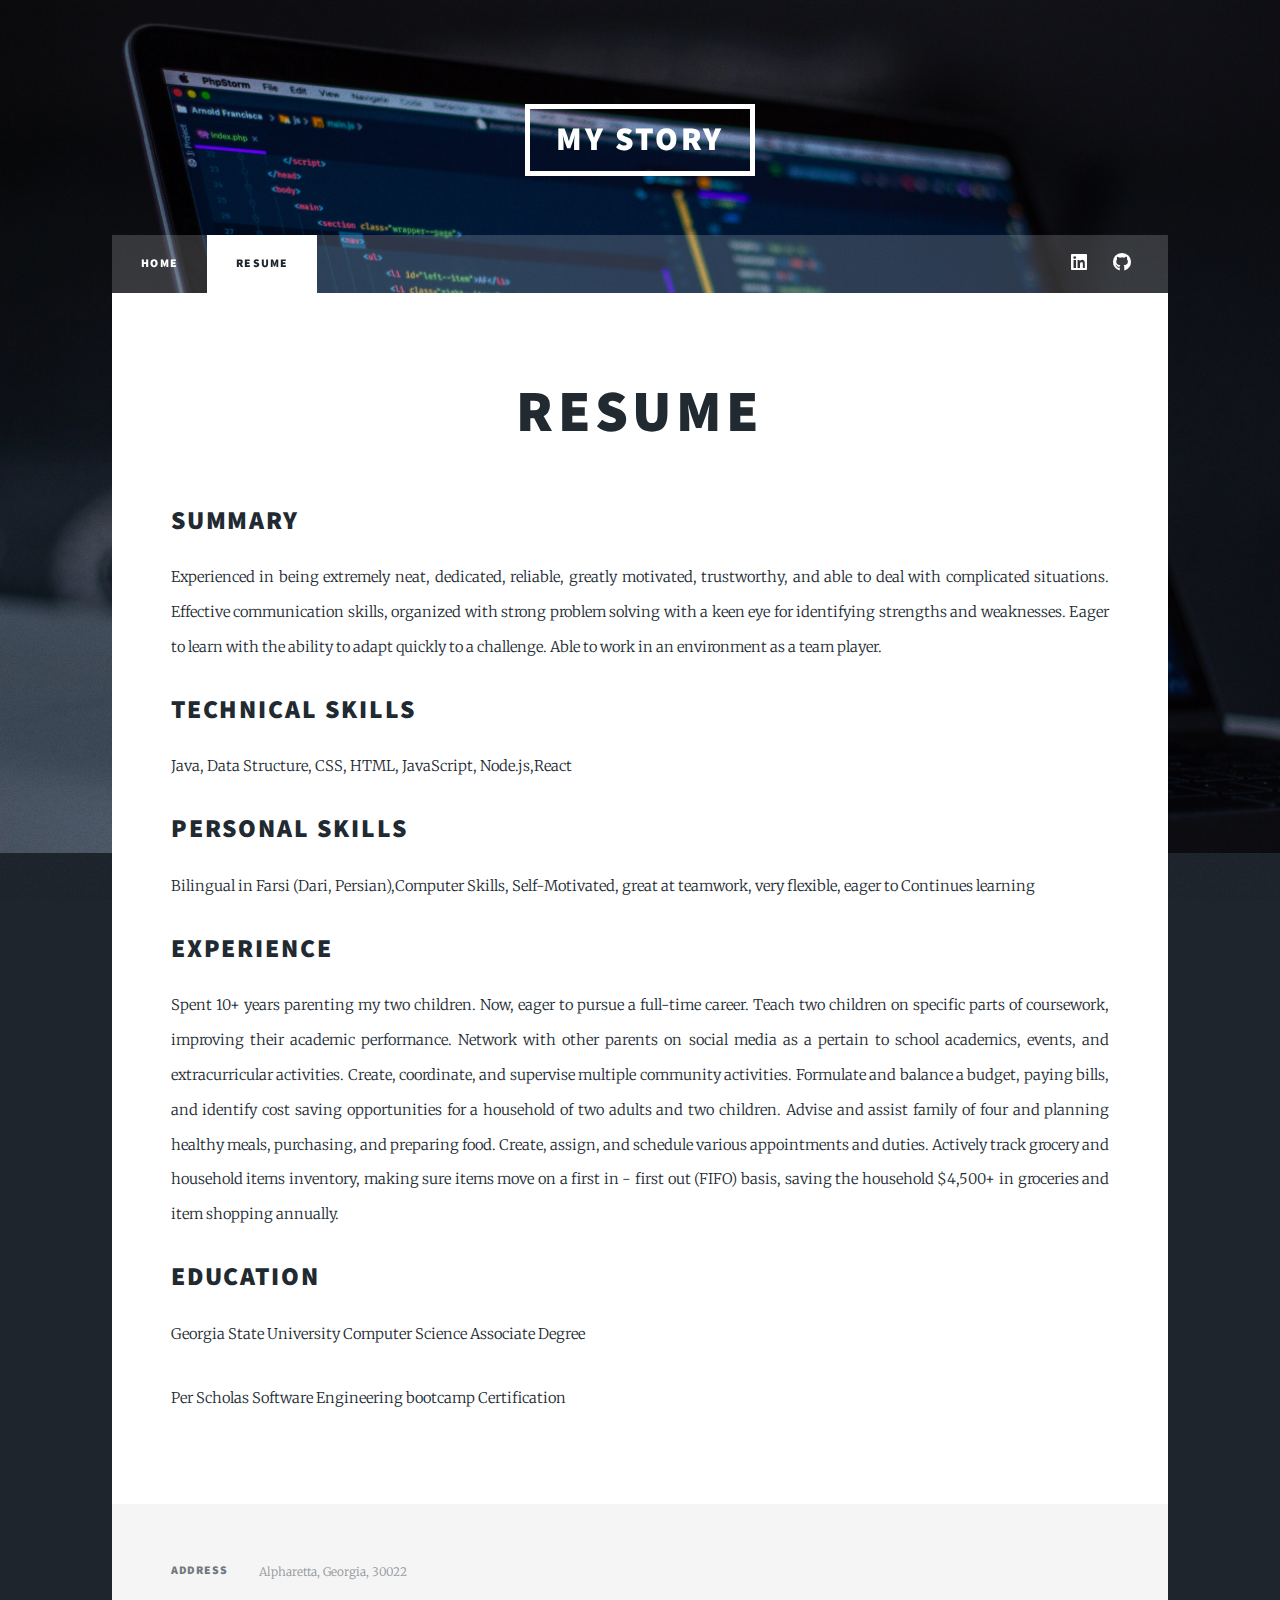
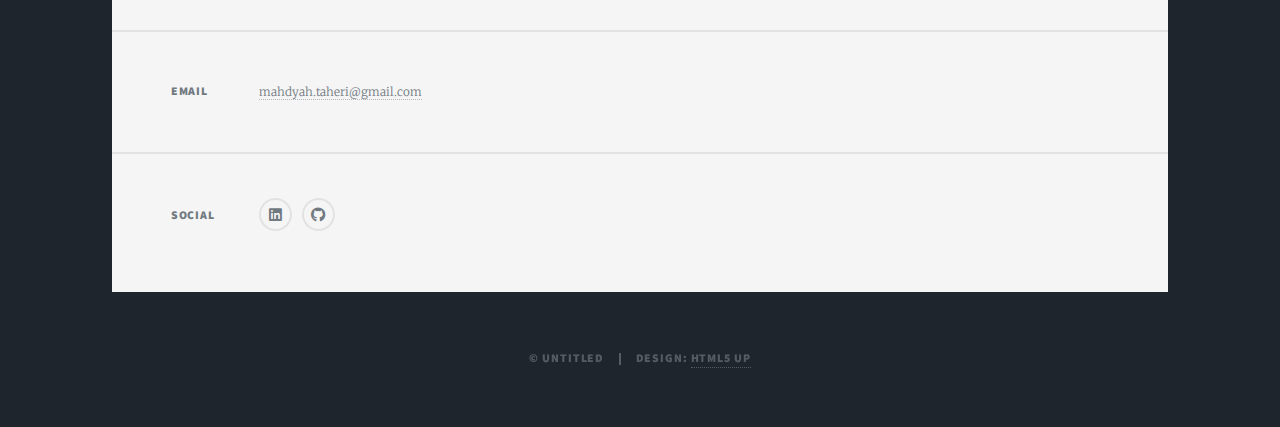
<file: generic.html>
<!DOCTYPE HTML>
<!--
	Massively by HTML5 UP
	html5up.net | @ajlkn
	Free for personal and commercial use under the CCA 3.0 license (html5up.net/license)
-->
<html>
	<head>
		<title>Resume</title>
		<meta charset="utf-8" />
		<meta name="viewport" content="width=device-width, initial-scale=1, user-scalable=no" />
		<link rel="stylesheet" href="assets/css/main.css" />
		<noscript><link rel="stylesheet" href="assets/css/noscript.css" /></noscript>
	</head>
	<body class="is-preload">

		<!-- Wrapper -->
			<div id="wrapper">

				<!-- Header -->
					<header id="header">
						<a href="index.html" class="logo">My Story</a>
					</header>

				<!-- Nav -->
					<nav id="nav">
						<ul class="links">
							<li><a href="index.html">Home</a></li>
							<li class="active"><a href="generic.html">Resume</a></li>
							<!-- <li><a href="elements.html">Contact Me</a></li> -->
						</ul>
						<ul class="icons">
						
							<li><a href="https://www.linkedin.com/in/mahdyah-hassanyar-823a25175/" class="icon brands fa-linkedin"><span class="label">Linkedin</span></a></li>
							<li><a href="https://github.com/mahdyah" class="icon brands fa-github"><span class="label">GitHub</span></a></li>
						</ul>
					</nav>

				<!-- Main -->
					<div id="main">

						<!-- Post -->
							<section class="post">
								<header class="major">
									
									<h1>Resume</h1>
	
								</header>
								<!-- <div class="image main"><img src="images/pic01.jpg" alt="" /></div> -->
								<h2>SUMMARY</h2>
								<p>Experienced in being extremely neat, dedicated, reliable, greatly motivated, trustworthy, and able to deal with complicated situations. Effective communication skills, organized with strong problem solving with a keen eye for identifying strengths and weaknesses. Eager to learn with the ability to adapt quickly to a challenge. Able to work in an environment as a team player.</p>
								
								<h2>TECHNICAL SKILLS </h2>
								 
								 
								<p>Java, Data Structure, CSS, HTML, JavaScript, Node.js,React </p>  
							
								<h2>PERSONAL SKILLS </h2>
								 <p> Bilingual in Farsi (Dari, Persian),Computer Skills, Self-Motivated, great at teamwork, very flexible, eager to Continues learning</p>
								 <h2>EXPERIENCE</h2>
								 <p>Spent 10+ years parenting my two children. Now, eager to pursue a full-time career. 
									Teach two children on specific parts of coursework, improving their academic performance.
									Network with other parents on social media as a pertain to school academics, events, and extracurricular activities.
									Create, coordinate, and supervise multiple community activities.
									Formulate and balance a budget, paying bills, and identify cost saving opportunities for a household of two adults and two children.
									Advise and assist family of four and planning healthy meals, purchasing, and preparing food.
									Create, assign, and schedule various appointments and duties.
									Actively track grocery and household items inventory, making sure items move on a first in - first out (FIFO) basis, saving the household $4,500+  in groceries and item shopping annually.</p>
								 <h2> EDUCATION</h2>
								
								 <p> Georgia State University Computer Science Associate Degree </p>
<p>Per Scholas Software Engineering bootcamp Certification </p>
									
								
								 
								
							</section>

					</div>

				<!-- Footer -->
					<footer id="footer">
				
						<section class="split contact">
							<section class="alt">
								<h3>Address</h3>
								<p>Alpharetta, Georgia, 30022</p>
							</section>
						
							<section>
								<h3>Email</h3>
								<p><a href="#">mahdyah.taheri@gmail.com</a></p>
							</section>
							<section>
								<h3>Social</h3>
								<ul class="icons alt">
									
									<li><a href="https://www.linkedin.com/in/mahdyah-hassanyar-823a25175/" class="icon brands alt fa-linkedin"><span class="label">Linkedin</span></a></li>
									<li><a href="https://github.com/mahdyah" class="icon brands alt fa-github"><span class="label">GitHub</span></a></li>
								</ul>
							</section>
						</section>
					</footer>

				<!-- Copyright -->
					<div id="copyright">
						<ul><li>&copy; Untitled</li><li>Design: <a href="https://html5up.net">HTML5 UP</a></li></ul>
					</div>

			</div>

		<!-- Scripts -->
			<script src="assets/js/jquery.min.js"></script>
			<script src="assets/js/jquery.scrollex.min.js"></script>
			<script src="assets/js/jquery.scrolly.min.js"></script>
			<script src="assets/js/browser.min.js"></script>
			<script src="assets/js/breakpoints.min.js"></script>
			<script src="assets/js/util.js"></script>
			<script src="assets/js/main.js"></script>

	</body>
</html>
</file>
<file: assets/css/main.css>
@import url(fontawesome-all.min.css);
@import url("https://fonts.googleapis.com/css?family=Merriweather:300,700,300italic,700italic|Source+Sans+Pro:900");

/*
	Massively by HTML5 UP
	html5up.net | @ajlkn
	Free for personal and commercial use under the CCA 3.0 license (html5up.net/license)
*/

html, body, div, span, applet, object,
iframe, h1, h2, h3, h4, h5, h6, p, blockquote,
pre, a, abbr, acronym, address, big, cite,
code, del, dfn, em, img, ins, kbd, q, s, samp,
small, strike, strong, sub, sup, tt, var, b,
u, i, center, dl, dt, dd, ol, ul, li, fieldset,
form, label, legend, table, caption, tbody,
tfoot, thead, tr, th, td, article, aside,
canvas, details, embed, figure, figcaption,
footer, header, hgroup, menu, nav, output, ruby,
section, summary, time, mark, audio, video {
	margin: 0;
	padding: 0;
	border: 0;
	font-size: 100%;
	font: inherit;
	vertical-align: baseline;}

article, aside, details, figcaption, figure,
footer, header, hgroup, menu, nav, section {
	display: block;}

body {
	line-height: 1;
}

ol, ul {
	list-style: none;
}

blockquote, q {
	quotes: none;
}

	blockquote:before, blockquote:after, q:before, q:after {
		content: '';
		content: none;
	}

table {
	border-collapse: collapse;
	border-spacing: 0;
}

body {
	-webkit-text-size-adjust: none;
}

mark {
	background-color: transparent;
	color: inherit;
}

input::-moz-focus-inner {
	border: 0;
	padding: 0;
}

input, select, textarea {
	-moz-appearance: none;
	-webkit-appearance: none;
	-ms-appearance: none;
	appearance: none;
}

/* Basic */

	@-ms-viewport {
		width: device-width;
	}

	body {
		-ms-overflow-style: scrollbar;
	}

	@media screen and (max-width: 480px) {

		html, body {
			min-width: 320px;
		}

	}

	html {
		box-sizing: border-box;
	}

	*, *:before, *:after {
		box-sizing: inherit;
	}

	body {
		background-color: #1e252d;
	}

		body.is-preload *, body.is-preload *:before, body.is-preload *:after {
			-moz-animation: none !important;
			-webkit-animation: none !important;
			-ms-animation: none !important;
			animation: none !important;
			-moz-transition: none !important;
			-webkit-transition: none !important;
			-ms-transition: none !important;
			transition: none !important;
		}

/* Type */

	html {
		font-size: 16pt;
	}

		@media screen and (max-width: 1680px) {

			html {
				font-size: 12pt;
			}

		}

		@media screen and (max-width: 1280px) {

			html {
				font-size: 11pt;
			}

		}

		@media screen and (max-width: 360px) {

			html {
				font-size: 10pt;
			}

		}

	body {
		color: #212931;
	}

	body, input, select, textarea {
		font-family: "Merriweather", Georgia, serif;
		font-weight: 300;
		font-size: 1rem;
		line-height: 2.375;
	}

	a {
		-moz-transition: color 0.2s ease-in-out, background-color 0.2s ease-in-out, border-color 0.2s ease-in-out, box-shadow 0.2s ease-in-out;
		-webkit-transition: color 0.2s ease-in-out, background-color 0.2s ease-in-out, border-color 0.2s ease-in-out, box-shadow 0.2s ease-in-out;
		-ms-transition: color 0.2s ease-in-out, background-color 0.2s ease-in-out, border-color 0.2s ease-in-out, box-shadow 0.2s ease-in-out;
		transition: color 0.2s ease-in-out, background-color 0.2s ease-in-out, border-color 0.2s ease-in-out, box-shadow 0.2s ease-in-out;
		border-bottom: dotted 1px;
		text-decoration: none;
	}

		a:hover {
			border-bottom-color: transparent;
		}

	strong, b {
		font-weight: 600;
	}

	em, i {
		font-style: italic;
	}

	p {
		text-align: justify;
		margin: 0 0 2rem 0;
	}

	h1, h2, h3, h4, h5, h6 {
		font-family: "Source Sans Pro", Helvetica, sans-serif;
		font-weight: 900;
		line-height: 1.5;
		letter-spacing: 0.075em;
		text-transform: uppercase;
		margin: 0 0 1rem 0;
	}

		h1 a, h2 a, h3 a, h4 a, h5 a, h6 a {
			border-bottom: 0;
			color: inherit;
			text-decoration: none;
		}

	h1 {
		font-size: 4rem;
		line-height: 1.1;
		margin: 0 0 2rem 0;
	}

	h2 {
		font-size: 1.75rem;
		line-height: 1.3;
		margin: 0 0 1.5rem 0;
	}

	h3 {
		font-size: 1.25rem;
		margin: 0 0 1.5rem 0;
	}

	h4 {
		font-size: 1rem;
	}

	h5 {
		font-size: 0.9rem;
	}

	h6 {
		font-size: 0.8rem;
	}

	sub {
		font-size: 0.8rem;
		position: relative;
		top: 0.5rem;
	}

	sup {
		font-size: 0.8rem;
		position: relative;
		top: -0.5rem;
	}

	blockquote {
		border-left: solid 4px;
		font-style: italic;
		margin: 0 0 2rem 0;
		padding: 0.5rem 0 0.5rem 2rem;
	}

	code {
		border: solid 2px;
		font-family: "Courier New", monospace;
		font-size: 0.9rem;
		margin: 0 0.25rem;
		padding: 0.25rem 0.65rem;
	}

	pre {
		-webkit-overflow-scrolling: touch;
		font-family: "Courier New", monospace;
		font-size: 0.9rem;
		margin: 0 0 2rem 0;
	}

		pre code {
			display: block;
			line-height: 1.75;
			padding: 1rem 1.5rem;
			overflow-x: auto;
		}

	hr {
		border: 0;
		border-bottom: solid 2px;
		margin: 3rem 0;
	}

		hr.major {
			margin: 5rem 0;
		}

	.align-left {
		text-align: left;
	}

	.align-center {
		text-align: center;
	}

	.align-right {
		text-align: right;
	}

	input, select, textarea {
		color: #212931;
	}

	a {
		color: #212931;
		border-bottom-color: rgba(33, 41, 49, 0.5);
	}

		a:hover {
			border-bottom-color: transparent;
			color: #18bfef !important;
		}

	strong, b {
		color: #212931;
	}

	h1, h2, h3, h4, h5, h6 {
		color: #212931;
	}

	blockquote {
		border-left-color: #eeeeee;
	}

	code {
		background: rgba(220, 220, 220, 0.25);
		border-color: #eeeeee;
	}

	hr {
		border-bottom-color: #eeeeee;
	}

/* Row */

	.row {
		display: flex;
		flex-wrap: wrap;
		box-sizing: border-box;
		align-items: stretch;
	}

		.row > * {
			box-sizing: border-box;
		}

		.row.gtr-uniform > * > :last-child {
			margin-bottom: 0;
		}

		.row.aln-left {
			justify-content: flex-start;
		}

		.row.aln-center {
			justify-content: center;
		}

		.row.aln-right {
			justify-content: flex-end;
		}

		.row.aln-top {
			align-items: flex-start;
		}

		.row.aln-middle {
			align-items: center;
		}

		.row.aln-bottom {
			align-items: flex-end;
		}

		.row > .imp {
			order: -1;
		}

		.row > .col-1 {
			width: 8.33333%;
		}

		.row > .off-1 {
			margin-left: 8.33333%;
		}

		.row > .col-2 {
			width: 16.66667%;
		}

		.row > .off-2 {
			margin-left: 16.66667%;
		}

		.row > .col-3 {
			width: 25%;
		}

		.row > .off-3 {
			margin-left: 25%;
		}

		.row > .col-4 {
			width: 33.33333%;
		}

		.row > .off-4 {
			margin-left: 33.33333%;
		}

		.row > .col-5 {
			width: 41.66667%;
		}

		.row > .off-5 {
			margin-left: 41.66667%;
		}

		.row > .col-6 {
			width: 50%;
		}

		.row > .off-6 {
			margin-left: 50%;
		}

		.row > .col-7 {
			width: 58.33333%;
		}

		.row > .off-7 {
			margin-left: 58.33333%;
		}

		.row > .col-8 {
			width: 66.66667%;
		}

		.row > .off-8 {
			margin-left: 66.66667%;
		}

		.row > .col-9 {
			width: 75%;
		}

		.row > .off-9 {
			margin-left: 75%;
		}

		.row > .col-10 {
			width: 83.33333%;
		}

		.row > .off-10 {
			margin-left: 83.33333%;
		}

		.row > .col-11 {
			width: 91.66667%;
		}

		.row > .off-11 {
			margin-left: 91.66667%;
		}

		.row > .col-12 {
			width: 100%;
		}

		.row > .off-12 {
			margin-left: 100%;
		}

		.row.gtr-0 {
			margin-top: 0;
			margin-left: 0rem;
		}

			.row.gtr-0 > * {
				padding: 0 0 0 0rem;
			}

			.row.gtr-0.gtr-uniform {
				margin-top: 0rem;
			}

				.row.gtr-0.gtr-uniform > * {
					padding-top: 0rem;
				}

		.row.gtr-25 {
			margin-top: 0;
			margin-left: -0.375rem;
		}

			.row.gtr-25 > * {
				padding: 0 0 0 0.375rem;
			}

			.row.gtr-25.gtr-uniform {
				margin-top: -0.375rem;
			}

				.row.gtr-25.gtr-uniform > * {
					padding-top: 0.375rem;
				}

		.row.gtr-50 {
			margin-top: 0;
			margin-left: -0.75rem;
		}

			.row.gtr-50 > * {
				padding: 0 0 0 0.75rem;
			}

			.row.gtr-50.gtr-uniform {
				margin-top: -0.75rem;
			}

				.row.gtr-50.gtr-uniform > * {
					padding-top: 0.75rem;
				}

		.row {
			margin-top: 0;
			margin-left: -1.5rem;
		}

			.row > * {
				padding: 0 0 0 1.5rem;
			}

			.row.gtr-uniform {
				margin-top: -1.5rem;
			}

				.row.gtr-uniform > * {
					padding-top: 1.5rem;
				}

		.row.gtr-150 {
			margin-top: 0;
			margin-left: -2.25rem;
		}

			.row.gtr-150 > * {
				padding: 0 0 0 2.25rem;
			}

			.row.gtr-150.gtr-uniform {
				margin-top: -2.25rem;
			}

				.row.gtr-150.gtr-uniform > * {
					padding-top: 2.25rem;
				}

		.row.gtr-200 {
			margin-top: 0;
			margin-left: -3rem;
		}

			.row.gtr-200 > * {
				padding: 0 0 0 3rem;
			}

			.row.gtr-200.gtr-uniform {
				margin-top: -3rem;
			}

				.row.gtr-200.gtr-uniform > * {
					padding-top: 3rem;
				}

		@media screen and (max-width: 1680px) {

			.row {
				display: flex;
				flex-wrap: wrap;
				box-sizing: border-box;
				align-items: stretch;
			}

				.row > * {
					box-sizing: border-box;
				}

				.row.gtr-uniform > * > :last-child {
					margin-bottom: 0;
				}

				.row.aln-left {
					justify-content: flex-start;
				}

				.row.aln-center {
					justify-content: center;
				}

				.row.aln-right {
					justify-content: flex-end;
				}

				.row.aln-top {
					align-items: flex-start;
				}

				.row.aln-middle {
					align-items: center;
				}

				.row.aln-bottom {
					align-items: flex-end;
				}

				.row > .imp-xlarge {
					order: -1;
				}

				.row > .col-1-xlarge {
					width: 8.33333%;
				}

				.row > .off-1-xlarge {
					margin-left: 8.33333%;
				}

				.row > .col-2-xlarge {
					width: 16.66667%;
				}

				.row > .off-2-xlarge {
					margin-left: 16.66667%;
				}

				.row > .col-3-xlarge {
					width: 25%;
				}

				.row > .off-3-xlarge {
					margin-left: 25%;
				}

				.row > .col-4-xlarge {
					width: 33.33333%;
				}

				.row > .off-4-xlarge {
					margin-left: 33.33333%;
				}

				.row > .col-5-xlarge {
					width: 41.66667%;
				}

				.row > .off-5-xlarge {
					margin-left: 41.66667%;
				}

				.row > .col-6-xlarge {
					width: 50%;
				}

				.row > .off-6-xlarge {
					margin-left: 50%;
				}

				.row > .col-7-xlarge {
					width: 58.33333%;
				}

				.row > .off-7-xlarge {
					margin-left: 58.33333%;
				}

				.row > .col-8-xlarge {
					width: 66.66667%;
				}

				.row > .off-8-xlarge {
					margin-left: 66.66667%;
				}

				.row > .col-9-xlarge {
					width: 75%;
				}

				.row > .off-9-xlarge {
					margin-left: 75%;
				}

				.row > .col-10-xlarge {
					width: 83.33333%;
				}

				.row > .off-10-xlarge {
					margin-left: 83.33333%;
				}

				.row > .col-11-xlarge {
					width: 91.66667%;
				}

				.row > .off-11-xlarge {
					margin-left: 91.66667%;
				}

				.row > .col-12-xlarge {
					width: 100%;
				}

				.row > .off-12-xlarge {
					margin-left: 100%;
				}

				.row.gtr-0 {
					margin-top: 0;
					margin-left: 0rem;
				}

					.row.gtr-0 > * {
						padding: 0 0 0 0rem;
					}

					.row.gtr-0.gtr-uniform {
						margin-top: 0rem;
					}

						.row.gtr-0.gtr-uniform > * {
							padding-top: 0rem;
						}

				.row.gtr-25 {
					margin-top: 0;
					margin-left: -0.375rem;
				}

					.row.gtr-25 > * {
						padding: 0 0 0 0.375rem;
					}

					.row.gtr-25.gtr-uniform {
						margin-top: -0.375rem;
					}

						.row.gtr-25.gtr-uniform > * {
							padding-top: 0.375rem;
						}

				.row.gtr-50 {
					margin-top: 0;
					margin-left: -0.75rem;
				}

					.row.gtr-50 > * {
						padding: 0 0 0 0.75rem;
					}

					.row.gtr-50.gtr-uniform {
						margin-top: -0.75rem;
					}

						.row.gtr-50.gtr-uniform > * {
							padding-top: 0.75rem;
						}

				.row {
					margin-top: 0;
					margin-left: -1.5rem;
				}

					.row > * {
						padding: 0 0 0 1.5rem;
					}

					.row.gtr-uniform {
						margin-top: -1.5rem;
					}

						.row.gtr-uniform > * {
							padding-top: 1.5rem;
						}

				.row.gtr-150 {
					margin-top: 0;
					margin-left: -2.25rem;
				}

					.row.gtr-150 > * {
						padding: 0 0 0 2.25rem;
					}

					.row.gtr-150.gtr-uniform {
						margin-top: -2.25rem;
					}

						.row.gtr-150.gtr-uniform > * {
							padding-top: 2.25rem;
						}

				.row.gtr-200 {
					margin-top: 0;
					margin-left: -3rem;
				}

					.row.gtr-200 > * {
						padding: 0 0 0 3rem;
					}

					.row.gtr-200.gtr-uniform {
						margin-top: -3rem;
					}

						.row.gtr-200.gtr-uniform > * {
							padding-top: 3rem;
						}

		}

		@media screen and (max-width: 1280px) {

			.row {
				display: flex;
				flex-wrap: wrap;
				box-sizing: border-box;
				align-items: stretch;
			}

				.row > * {
					box-sizing: border-box;
				}

				.row.gtr-uniform > * > :last-child {
					margin-bottom: 0;
				}

				.row.aln-left {
					justify-content: flex-start;
				}

				.row.aln-center {
					justify-content: center;
				}

				.row.aln-right {
					justify-content: flex-end;
				}

				.row.aln-top {
					align-items: flex-start;
				}

				.row.aln-middle {
					align-items: center;
				}

				.row.aln-bottom {
					align-items: flex-end;
				}

				.row > .imp-large {
					order: -1;
				}

				.row > .col-1-large {
					width: 8.33333%;
				}

				.row > .off-1-large {
					margin-left: 8.33333%;
				}

				.row > .col-2-large {
					width: 16.66667%;
				}

				.row > .off-2-large {
					margin-left: 16.66667%;
				}

				.row > .col-3-large {
					width: 25%;
				}

				.row > .off-3-large {
					margin-left: 25%;
				}

				.row > .col-4-large {
					width: 33.33333%;
				}

				.row > .off-4-large {
					margin-left: 33.33333%;
				}

				.row > .col-5-large {
					width: 41.66667%;
				}

				.row > .off-5-large {
					margin-left: 41.66667%;
				}

				.row > .col-6-large {
					width: 50%;
				}

				.row > .off-6-large {
					margin-left: 50%;
				}

				.row > .col-7-large {
					width: 58.33333%;
				}

				.row > .off-7-large {
					margin-left: 58.33333%;
				}

				.row > .col-8-large {
					width: 66.66667%;
				}

				.row > .off-8-large {
					margin-left: 66.66667%;
				}

				.row > .col-9-large {
					width: 75%;
				}

				.row > .off-9-large {
					margin-left: 75%;
				}

				.row > .col-10-large {
					width: 83.33333%;
				}

				.row > .off-10-large {
					margin-left: 83.33333%;
				}

				.row > .col-11-large {
					width: 91.66667%;
				}

				.row > .off-11-large {
					margin-left: 91.66667%;
				}

				.row > .col-12-large {
					width: 100%;
				}

				.row > .off-12-large {
					margin-left: 100%;
				}

				.row.gtr-0 {
					margin-top: 0;
					margin-left: 0rem;
				}

					.row.gtr-0 > * {
						padding: 0 0 0 0rem;
					}

					.row.gtr-0.gtr-uniform {
						margin-top: 0rem;
					}

						.row.gtr-0.gtr-uniform > * {
							padding-top: 0rem;
						}

				.row.gtr-25 {
					margin-top: 0;
					margin-left: -0.375rem;
				}

					.row.gtr-25 > * {
						padding: 0 0 0 0.375rem;
					}

					.row.gtr-25.gtr-uniform {
						margin-top: -0.375rem;
					}

						.row.gtr-25.gtr-uniform > * {
							padding-top: 0.375rem;
						}

				.row.gtr-50 {
					margin-top: 0;
					margin-left: -0.75rem;
				}

					.row.gtr-50 > * {
						padding: 0 0 0 0.75rem;
					}

					.row.gtr-50.gtr-uniform {
						margin-top: -0.75rem;
					}

						.row.gtr-50.gtr-uniform > * {
							padding-top: 0.75rem;
						}

				.row {
					margin-top: 0;
					margin-left: -1.5rem;
				}

					.row > * {
						padding: 0 0 0 1.5rem;
					}

					.row.gtr-uniform {
						margin-top: -1.5rem;
					}

						.row.gtr-uniform > * {
							padding-top: 1.5rem;
						}

				.row.gtr-150 {
					margin-top: 0;
					margin-left: -2.25rem;
				}

					.row.gtr-150 > * {
						padding: 0 0 0 2.25rem;
					}

					.row.gtr-150.gtr-uniform {
						margin-top: -2.25rem;
					}

						.row.gtr-150.gtr-uniform > * {
							padding-top: 2.25rem;
						}

				.row.gtr-200 {
					margin-top: 0;
					margin-left: -3rem;
				}

					.row.gtr-200 > * {
						padding: 0 0 0 3rem;
					}

					.row.gtr-200.gtr-uniform {
						margin-top: -3rem;
					}

						.row.gtr-200.gtr-uniform > * {
							padding-top: 3rem;
						}

		}

		@media screen and (max-width: 980px) {

			.row {
				display: flex;
				flex-wrap: wrap;
				box-sizing: border-box;
				align-items: stretch;
			}

				.row > * {
					box-sizing: border-box;
				}

				.row.gtr-uniform > * > :last-child {
					margin-bottom: 0;
				}

				.row.aln-left {
					justify-content: flex-start;
				}

				.row.aln-center {
					justify-content: center;
				}

				.row.aln-right {
					justify-content: flex-end;
				}

				.row.aln-top {
					align-items: flex-start;
				}

				.row.aln-middle {
					align-items: center;
				}

				.row.aln-bottom {
					align-items: flex-end;
				}

				.row > .imp-medium {
					order: -1;
				}

				.row > .col-1-medium {
					width: 8.33333%;
				}

				.row > .off-1-medium {
					margin-left: 8.33333%;
				}

				.row > .col-2-medium {
					width: 16.66667%;
				}

				.row > .off-2-medium {
					margin-left: 16.66667%;
				}

				.row > .col-3-medium {
					width: 25%;
				}

				.row > .off-3-medium {
					margin-left: 25%;
				}

				.row > .col-4-medium {
					width: 33.33333%;
				}

				.row > .off-4-medium {
					margin-left: 33.33333%;
				}

				.row > .col-5-medium {
					width: 41.66667%;
				}

				.row > .off-5-medium {
					margin-left: 41.66667%;
				}

				.row > .col-6-medium {
					width: 50%;
				}

				.row > .off-6-medium {
					margin-left: 50%;
				}

				.row > .col-7-medium {
					width: 58.33333%;
				}

				.row > .off-7-medium {
					margin-left: 58.33333%;
				}

				.row > .col-8-medium {
					width: 66.66667%;
				}

				.row > .off-8-medium {
					margin-left: 66.66667%;
				}

				.row > .col-9-medium {
					width: 75%;
				}

				.row > .off-9-medium {
					margin-left: 75%;
				}

				.row > .col-10-medium {
					width: 83.33333%;
				}

				.row > .off-10-medium {
					margin-left: 83.33333%;
				}

				.row > .col-11-medium {
					width: 91.66667%;
				}

				.row > .off-11-medium {
					margin-left: 91.66667%;
				}

				.row > .col-12-medium {
					width: 100%;
				}

				.row > .off-12-medium {
					margin-left: 100%;
				}

				.row.gtr-0 {
					margin-top: 0;
					margin-left: 0rem;
				}

					.row.gtr-0 > * {
						padding: 0 0 0 0rem;
					}

					.row.gtr-0.gtr-uniform {
						margin-top: 0rem;
					}

						.row.gtr-0.gtr-uniform > * {
							padding-top: 0rem;
						}

				.row.gtr-25 {
					margin-top: 0;
					margin-left: -0.375rem;
				}

					.row.gtr-25 > * {
						padding: 0 0 0 0.375rem;
					}

					.row.gtr-25.gtr-uniform {
						margin-top: -0.375rem;
					}

						.row.gtr-25.gtr-uniform > * {
							padding-top: 0.375rem;
						}

				.row.gtr-50 {
					margin-top: 0;
					margin-left: -0.75rem;
				}

					.row.gtr-50 > * {
						padding: 0 0 0 0.75rem;
					}

					.row.gtr-50.gtr-uniform {
						margin-top: -0.75rem;
					}

						.row.gtr-50.gtr-uniform > * {
							padding-top: 0.75rem;
						}

				.row {
					margin-top: 0;
					margin-left: -1.5rem;
				}

					.row > * {
						padding: 0 0 0 1.5rem;
					}

					.row.gtr-uniform {
						margin-top: -1.5rem;
					}

						.row.gtr-uniform > * {
							padding-top: 1.5rem;
						}

				.row.gtr-150 {
					margin-top: 0;
					margin-left: -2.25rem;
				}

					.row.gtr-150 > * {
						padding: 0 0 0 2.25rem;
					}

					.row.gtr-150.gtr-uniform {
						margin-top: -2.25rem;
					}

						.row.gtr-150.gtr-uniform > * {
							padding-top: 2.25rem;
						}

				.row.gtr-200 {
					margin-top: 0;
					margin-left: -3rem;
				}

					.row.gtr-200 > * {
						padding: 0 0 0 3rem;
					}

					.row.gtr-200.gtr-uniform {
						margin-top: -3rem;
					}

						.row.gtr-200.gtr-uniform > * {
							padding-top: 3rem;
						}

		}

		@media screen and (max-width: 736px) {

			.row {
				display: flex;
				flex-wrap: wrap;
				box-sizing: border-box;
				align-items: stretch;
			}

				.row > * {
					box-sizing: border-box;
				}

				.row.gtr-uniform > * > :last-child {
					margin-bottom: 0;
				}

				.row.aln-left {
					justify-content: flex-start;
				}

				.row.aln-center {
					justify-content: center;
				}

				.row.aln-right {
					justify-content: flex-end;
				}

				.row.aln-top {
					align-items: flex-start;
				}

				.row.aln-middle {
					align-items: center;
				}

				.row.aln-bottom {
					align-items: flex-end;
				}

				.row > .imp-small {
					order: -1;
				}

				.row > .col-1-small {
					width: 8.33333%;
				}

				.row > .off-1-small {
					margin-left: 8.33333%;
				}

				.row > .col-2-small {
					width: 16.66667%;
				}

				.row > .off-2-small {
					margin-left: 16.66667%;
				}

				.row > .col-3-small {
					width: 25%;
				}

				.row > .off-3-small {
					margin-left: 25%;
				}

				.row > .col-4-small {
					width: 33.33333%;
				}

				.row > .off-4-small {
					margin-left: 33.33333%;
				}

				.row > .col-5-small {
					width: 41.66667%;
				}

				.row > .off-5-small {
					margin-left: 41.66667%;
				}

				.row > .col-6-small {
					width: 50%;
				}

				.row > .off-6-small {
					margin-left: 50%;
				}

				.row > .col-7-small {
					width: 58.33333%;
				}

				.row > .off-7-small {
					margin-left: 58.33333%;
				}

				.row > .col-8-small {
					width: 66.66667%;
				}

				.row > .off-8-small {
					margin-left: 66.66667%;
				}

				.row > .col-9-small {
					width: 75%;
				}

				.row > .off-9-small {
					margin-left: 75%;
				}

				.row > .col-10-small {
					width: 83.33333%;
				}

				.row > .off-10-small {
					margin-left: 83.33333%;
				}

				.row > .col-11-small {
					width: 91.66667%;
				}

				.row > .off-11-small {
					margin-left: 91.66667%;
				}

				.row > .col-12-small {
					width: 100%;
				}

				.row > .off-12-small {
					margin-left: 100%;
				}

				.row.gtr-0 {
					margin-top: 0;
					margin-left: 0rem;
				}

					.row.gtr-0 > * {
						padding: 0 0 0 0rem;
					}

					.row.gtr-0.gtr-uniform {
						margin-top: 0rem;
					}

						.row.gtr-0.gtr-uniform > * {
							padding-top: 0rem;
						}

				.row.gtr-25 {
					margin-top: 0;
					margin-left: -0.375rem;
				}

					.row.gtr-25 > * {
						padding: 0 0 0 0.375rem;
					}

					.row.gtr-25.gtr-uniform {
						margin-top: -0.375rem;
					}

						.row.gtr-25.gtr-uniform > * {
							padding-top: 0.375rem;
						}

				.row.gtr-50 {
					margin-top: 0;
					margin-left: -0.75rem;
				}

					.row.gtr-50 > * {
						padding: 0 0 0 0.75rem;
					}

					.row.gtr-50.gtr-uniform {
						margin-top: -0.75rem;
					}

						.row.gtr-50.gtr-uniform > * {
							padding-top: 0.75rem;
						}

				.row {
					margin-top: 0;
					margin-left: -1.5rem;
				}

					.row > * {
						padding: 0 0 0 1.5rem;
					}

					.row.gtr-uniform {
						margin-top: -1.5rem;
					}

						.row.gtr-uniform > * {
							padding-top: 1.5rem;
						}

				.row.gtr-150 {
					margin-top: 0;
					margin-left: -2.25rem;
				}

					.row.gtr-150 > * {
						padding: 0 0 0 2.25rem;
					}

					.row.gtr-150.gtr-uniform {
						margin-top: -2.25rem;
					}

						.row.gtr-150.gtr-uniform > * {
							padding-top: 2.25rem;
						}

				.row.gtr-200 {
					margin-top: 0;
					margin-left: -3rem;
				}

					.row.gtr-200 > * {
						padding: 0 0 0 3rem;
					}

					.row.gtr-200.gtr-uniform {
						margin-top: -3rem;
					}

						.row.gtr-200.gtr-uniform > * {
							padding-top: 3rem;
						}

		}

		@media screen and (max-width: 480px) {

			.row {
				display: flex;
				flex-wrap: wrap;
				box-sizing: border-box;
				align-items: stretch;
			}

				.row > * {
					box-sizing: border-box;
				}

				.row.gtr-uniform > * > :last-child {
					margin-bottom: 0;
				}

				.row.aln-left {
					justify-content: flex-start;
				}

				.row.aln-center {
					justify-content: center;
				}

				.row.aln-right {
					justify-content: flex-end;
				}

				.row.aln-top {
					align-items: flex-start;
				}

				.row.aln-middle {
					align-items: center;
				}

				.row.aln-bottom {
					align-items: flex-end;
				}

				.row > .imp-xsmall {
					order: -1;
				}

				.row > .col-1-xsmall {
					width: 8.33333%;
				}

				.row > .off-1-xsmall {
					margin-left: 8.33333%;
				}

				.row > .col-2-xsmall {
					width: 16.66667%;
				}

				.row > .off-2-xsmall {
					margin-left: 16.66667%;
				}

				.row > .col-3-xsmall {
					width: 25%;
				}

				.row > .off-3-xsmall {
					margin-left: 25%;
				}

				.row > .col-4-xsmall {
					width: 33.33333%;
				}

				.row > .off-4-xsmall {
					margin-left: 33.33333%;
				}

				.row > .col-5-xsmall {
					width: 41.66667%;
				}

				.row > .off-5-xsmall {
					margin-left: 41.66667%;
				}

				.row > .col-6-xsmall {
					width: 50%;
				}

				.row > .off-6-xsmall {
					margin-left: 50%;
				}

				.row > .col-7-xsmall {
					width: 58.33333%;
				}

				.row > .off-7-xsmall {
					margin-left: 58.33333%;
				}

				.row > .col-8-xsmall {
					width: 66.66667%;
				}

				.row > .off-8-xsmall {
					margin-left: 66.66667%;
				}

				.row > .col-9-xsmall {
					width: 75%;
				}

				.row > .off-9-xsmall {
					margin-left: 75%;
				}

				.row > .col-10-xsmall {
					width: 83.33333%;
				}

				.row > .off-10-xsmall {
					margin-left: 83.33333%;
				}

				.row > .col-11-xsmall {
					width: 91.66667%;
				}

				.row > .off-11-xsmall {
					margin-left: 91.66667%;
				}

				.row > .col-12-xsmall {
					width: 100%;
				}

				.row > .off-12-xsmall {
					margin-left: 100%;
				}

				.row.gtr-0 {
					margin-top: 0;
					margin-left: 0rem;
				}

					.row.gtr-0 > * {
						padding: 0 0 0 0rem;
					}

					.row.gtr-0.gtr-uniform {
						margin-top: 0rem;
					}

						.row.gtr-0.gtr-uniform > * {
							padding-top: 0rem;
						}

				.row.gtr-25 {
					margin-top: 0;
					margin-left: -0.375rem;
				}

					.row.gtr-25 > * {
						padding: 0 0 0 0.375rem;
					}

					.row.gtr-25.gtr-uniform {
						margin-top: -0.375rem;
					}

						.row.gtr-25.gtr-uniform > * {
							padding-top: 0.375rem;
						}

				.row.gtr-50 {
					margin-top: 0;
					margin-left: -0.75rem;
				}

					.row.gtr-50 > * {
						padding: 0 0 0 0.75rem;
					}

					.row.gtr-50.gtr-uniform {
						margin-top: -0.75rem;
					}

						.row.gtr-50.gtr-uniform > * {
							padding-top: 0.75rem;
						}

				.row {
					margin-top: 0;
					margin-left: -1.5rem;
				}

					.row > * {
						padding: 0 0 0 1.5rem;
					}

					.row.gtr-uniform {
						margin-top: -1.5rem;
					}

						.row.gtr-uniform > * {
							padding-top: 1.5rem;
						}

				.row.gtr-150 {
					margin-top: 0;
					margin-left: -2.25rem;
				}

					.row.gtr-150 > * {
						padding: 0 0 0 2.25rem;
					}

					.row.gtr-150.gtr-uniform {
						margin-top: -2.25rem;
					}

						.row.gtr-150.gtr-uniform > * {
							padding-top: 2.25rem;
						}

				.row.gtr-200 {
					margin-top: 0;
					margin-left: -3rem;
				}

					.row.gtr-200 > * {
						padding: 0 0 0 3rem;
					}

					.row.gtr-200.gtr-uniform {
						margin-top: -3rem;
					}

						.row.gtr-200.gtr-uniform > * {
							padding-top: 3rem;
						}

		}

		@media screen and (max-width: 360px) {

			.row {
				display: flex;
				flex-wrap: wrap;
				box-sizing: border-box;
				align-items: stretch;
			}

				.row > * {
					box-sizing: border-box;
				}

				.row.gtr-uniform > * > :last-child {
					margin-bottom: 0;
				}

				.row.aln-left {
					justify-content: flex-start;
				}

				.row.aln-center {
					justify-content: center;
				}

				.row.aln-right {
					justify-content: flex-end;
				}

				.row.aln-top {
					align-items: flex-start;
				}

				.row.aln-middle {
					align-items: center;
				}

				.row.aln-bottom {
					align-items: flex-end;
				}

				.row > .imp-xxsmall {
					order: -1;
				}

				.row > .col-1-xxsmall {
					width: 8.33333%;
				}

				.row > .off-1-xxsmall {
					margin-left: 8.33333%;
				}

				.row > .col-2-xxsmall {
					width: 16.66667%;
				}

				.row > .off-2-xxsmall {
					margin-left: 16.66667%;
				}

				.row > .col-3-xxsmall {
					width: 25%;
				}

				.row > .off-3-xxsmall {
					margin-left: 25%;
				}

				.row > .col-4-xxsmall {
					width: 33.33333%;
				}

				.row > .off-4-xxsmall {
					margin-left: 33.33333%;
				}

				.row > .col-5-xxsmall {
					width: 41.66667%;
				}

				.row > .off-5-xxsmall {
					margin-left: 41.66667%;
				}

				.row > .col-6-xxsmall {
					width: 50%;
				}

				.row > .off-6-xxsmall {
					margin-left: 50%;
				}

				.row > .col-7-xxsmall {
					width: 58.33333%;
				}

				.row > .off-7-xxsmall {
					margin-left: 58.33333%;
				}

				.row > .col-8-xxsmall {
					width: 66.66667%;
				}

				.row > .off-8-xxsmall {
					margin-left: 66.66667%;
				}

				.row > .col-9-xxsmall {
					width: 75%;
				}

				.row > .off-9-xxsmall {
					margin-left: 75%;
				}

				.row > .col-10-xxsmall {
					width: 83.33333%;
				}

				.row > .off-10-xxsmall {
					margin-left: 83.33333%;
				}

				.row > .col-11-xxsmall {
					width: 91.66667%;
				}

				.row > .off-11-xxsmall {
					margin-left: 91.66667%;
				}

				.row > .col-12-xxsmall {
					width: 100%;
				}

				.row > .off-12-xxsmall {
					margin-left: 100%;
				}

				.row.gtr-0 {
					margin-top: 0;
					margin-left: 0rem;
				}

					.row.gtr-0 > * {
						padding: 0 0 0 0rem;
					}

					.row.gtr-0.gtr-uniform {
						margin-top: 0rem;
					}

						.row.gtr-0.gtr-uniform > * {
							padding-top: 0rem;
						}

				.row.gtr-25 {
					margin-top: 0;
					margin-left: -0.375rem;
				}

					.row.gtr-25 > * {
						padding: 0 0 0 0.375rem;
					}

					.row.gtr-25.gtr-uniform {
						margin-top: -0.375rem;
					}

						.row.gtr-25.gtr-uniform > * {
							padding-top: 0.375rem;
						}

				.row.gtr-50 {
					margin-top: 0;
					margin-left: -0.75rem;
				}

					.row.gtr-50 > * {
						padding: 0 0 0 0.75rem;
					}

					.row.gtr-50.gtr-uniform {
						margin-top: -0.75rem;
					}

						.row.gtr-50.gtr-uniform > * {
							padding-top: 0.75rem;
						}

				.row {
					margin-top: 0;
					margin-left: -1.5rem;
				}

					.row > * {
						padding: 0 0 0 1.5rem;
					}

					.row.gtr-uniform {
						margin-top: -1.5rem;
					}

						.row.gtr-uniform > * {
							padding-top: 1.5rem;
						}

				.row.gtr-150 {
					margin-top: 0;
					margin-left: -2.25rem;
				}

					.row.gtr-150 > * {
						padding: 0 0 0 2.25rem;
					}

					.row.gtr-150.gtr-uniform {
						margin-top: -2.25rem;
					}

						.row.gtr-150.gtr-uniform > * {
							padding-top: 2.25rem;
						}

				.row.gtr-200 {
					margin-top: 0;
					margin-left: -3rem;
				}

					.row.gtr-200 > * {
						padding: 0 0 0 3rem;
					}

					.row.gtr-200.gtr-uniform {
						margin-top: -3rem;
					}

						.row.gtr-200.gtr-uniform > * {
							padding-top: 3rem;
						}

		}

/* Box */

	.box {
		border: solid 2px;
		margin-bottom: 2rem;
		padding: 1.5rem;
	}

		.box > :last-child,
		.box > :last-child > :last-child,
		.box > :last-child > :last-child > :last-child {
			margin-bottom: 0;
		}

		.box.alt {
			border: 0;
			border-radius: 0;
			padding: 0;
		}

	.box {
		border-color: #eeeeee;
	}

/* Button */

	input[type="submit"],
	input[type="reset"],
	input[type="button"],
	button,
	.button {
		-moz-appearance: none;
		-webkit-appearance: none;
		-ms-appearance: none;
		appearance: none;
		-moz-transition: background-color 0.2s ease-in-out, box-shadow 0.2s ease-in-out, color 0.2s ease-in-out;
		-webkit-transition: background-color 0.2s ease-in-out, box-shadow 0.2s ease-in-out, color 0.2s ease-in-out;
		-ms-transition: background-color 0.2s ease-in-out, box-shadow 0.2s ease-in-out, color 0.2s ease-in-out;
		transition: background-color 0.2s ease-in-out, box-shadow 0.2s ease-in-out, color 0.2s ease-in-out;
		border: 0;
		border-radius: 0;
		cursor: pointer;
		display: inline-block;
		font-family: "Source Sans Pro", Helvetica, sans-serif;
		font-size: 0.8rem;
		font-weight: 900;
		letter-spacing: 0.075em;
		height: 3rem;
		line-height: 3rem;
		padding: 0 2rem;
		text-align: center;
		text-decoration: none;
		text-transform: uppercase;
		white-space: nowrap;
	}

		input[type="submit"].icon:before,
		input[type="reset"].icon:before,
		input[type="button"].icon:before,
		button.icon:before,
		.button.icon:before {
			margin-right: 0.5rem;
		}

		input[type="submit"].icon.solo,
		input[type="reset"].icon.solo,
		input[type="button"].icon.solo,
		button.icon.solo,
		.button.icon.solo {
			position: relative;
			width: 4rem;
			height: 4rem;
			line-height: 4rem;
			border-radius: 4rem;
			text-indent: 4rem;
			overflow: hidden;
			padding: 0;
			white-space: nowrap;
		}

			input[type="submit"].icon.solo:before,
			input[type="reset"].icon.solo:before,
			input[type="button"].icon.solo:before,
			button.icon.solo:before,
			.button.icon.solo:before {
				position: absolute;
				display: block;
				top: 0;
				left: 0;
				width: inherit;
				height: inherit;
				line-height: inherit;
				font-size: 1.25rem;
				margin-right: 0;
				text-align: center;
				text-indent: 0;
			}

		input[type="submit"].fit,
		input[type="reset"].fit,
		input[type="button"].fit,
		button.fit,
		.button.fit {
			width: 100%;
		}

		input[type="submit"].small,
		input[type="reset"].small,
		input[type="button"].small,
		button.small,
		.button.small {
			font-size: 0.7rem;
			height: 2.5rem;
			line-height: 2.5rem;
			padding: 0 1.5rem;
		}

		input[type="submit"].large,
		input[type="reset"].large,
		input[type="button"].large,
		button.large,
		.button.large {
			font-size: 0.9rem;
			height: 3.5rem;
			line-height: 3.5rem;
			padding: 0 2.75rem;
		}

		@media screen and (max-width: 980px) {

			input[type="submit"],
			input[type="reset"],
			input[type="button"],
			button,
			.button {
				font-size: 0.9rem;
				height: 3.25rem;
				line-height: 3.25rem;
			}

				input[type="submit"].large,
				input[type="reset"].large,
				input[type="button"].large,
				button.large,
				.button.large {
					font-size: 1rem;
					height: 3.75rem;
					line-height: 3.75rem;
				}

		}

		input[type="submit"].disabled, input[type="submit"]:disabled,
		input[type="reset"].disabled,
		input[type="reset"]:disabled,
		input[type="button"].disabled,
		input[type="button"]:disabled,
		button.disabled,
		button:disabled,
		.button.disabled,
		.button:disabled {
			pointer-events: none;
			opacity: 0.25;
		}

	input[type="submit"],
	input[type="reset"],
	input[type="button"],
	button,
	.button {
		background-color: transparent;
		box-shadow: inset 0 0 0 2px #212931;
		color: #212931 !important;
	}

		input[type="submit"]:hover,
		input[type="reset"]:hover,
		input[type="button"]:hover,
		button:hover,
		.button:hover {
			box-shadow: inset 0 0 0 2px #18bfef;
			color: #18bfef !important;
		}

		input[type="submit"].primary,
		input[type="reset"].primary,
		input[type="button"].primary,
		button.primary,
		.button.primary {
			background-color: #212931;
			box-shadow: none;
			color: #ffffff !important;
		}

			input[type="submit"].primary:hover,
			input[type="reset"].primary:hover,
			input[type="button"].primary:hover,
			button.primary:hover,
			.button.primary:hover {
				background-color: #18bfef;
			}

/* Form */

	form {
		margin: 0 0 2rem 0;
	}

		form > :last-child {
			margin-bottom: 0;
		}

		form > .fields {
			display: -moz-flex;
			display: -webkit-flex;
			display: -ms-flex;
			display: flex;
			-moz-flex-wrap: wrap;
			-webkit-flex-wrap: wrap;
			-ms-flex-wrap: wrap;
			flex-wrap: wrap;
			width: calc(100% + 3rem);
			margin: -1.5rem 0 2rem -1.5rem;
		}

			form > .fields > .field {
				-moz-flex-grow: 0;
				-webkit-flex-grow: 0;
				-ms-flex-grow: 0;
				flex-grow: 0;
				-moz-flex-shrink: 0;
				-webkit-flex-shrink: 0;
				-ms-flex-shrink: 0;
				flex-shrink: 0;
				padding: 1.5rem 0 0 1.5rem;
				width: calc(100% - 1.5rem);
			}

				form > .fields > .field.half {
					width: calc(50% - 0.75rem);
				}

				form > .fields > .field.third {
					width: calc(100%/3 - 0.5rem);
				}

				form > .fields > .field.quarter {
					width: calc(25% - 0.375rem);
				}

		@media screen and (max-width: 480px) {

			form > .fields {
				width: calc(100% + 3rem);
				margin: -1.5rem 0 2rem -1.5rem;
			}

				form > .fields > .field {
					padding: 1.5rem 0 0 1.5rem;
					width: calc(100% - 1.5rem);
				}

					form > .fields > .field.half {
						width: calc(100% - 1.5rem);
					}

					form > .fields > .field.third {
						width: calc(100% - 1.5rem);
					}

					form > .fields > .field.quarter {
						width: calc(100% - 1.5rem);
					}

		}

	label {
		display: block;
		font-family: "Source Sans Pro", Helvetica, sans-serif;
		font-weight: 900;
		line-height: 1.5;
		letter-spacing: 0.075em;
		font-size: 0.8rem;
		text-transform: uppercase;
		margin: 0 0 0.75rem 0;
	}

		@media screen and (max-width: 980px) {

			label {
				font-size: 0.9rem;
			}

		}

	input[type="text"],
	input[type="password"],
	input[type="email"],
	select,
	textarea {
		-moz-appearance: none;
		-webkit-appearance: none;
		-ms-appearance: none;
		appearance: none;
		background: transparent;
		border-radius: 0;
		border: solid 2px;
		color: inherit;
		display: block;
		outline: 0;
		padding: 0 1rem;
		text-decoration: none;
		width: 100%;
	}

		input[type="text"]:invalid,
		input[type="password"]:invalid,
		input[type="email"]:invalid,
		select:invalid,
		textarea:invalid {
			box-shadow: none;
		}

	select {
		background-size: 1.25rem;
		background-repeat: no-repeat;
		background-position: calc(100% - 1rem) center;
		height: 3rem;
		padding-right: 3rem;
		text-overflow: ellipsis;
	}

		select:focus::-ms-value {
			background-color: transparent;
		}

		select::-ms-expand {
			display: none;
		}

	input[type="text"],
	input[type="password"],
	input[type="email"],
	select {
		height: 3rem;
	}

	textarea {
		padding: 0.75rem 1rem;
	}

	input[type="checkbox"],
	input[type="radio"] {
		-moz-appearance: none;
		-webkit-appearance: none;
		-ms-appearance: none;
		appearance: none;
		display: block;
		float: left;
		margin-right: -2rem;
		opacity: 0;
		width: 1rem;
		z-index: -1;
	}

		input[type="checkbox"] + label,
		input[type="radio"] + label {
			text-decoration: none;
			cursor: pointer;
			display: inline-block;
			font-size: 1rem;
			letter-spacing: 0;
			font-family: "Merriweather", Georgia, serif;
			text-transform: none;
			font-weight: 300;
			padding-left: 2.8rem;
			padding-right: 1rem;
			position: relative;
		}

			input[type="checkbox"] + label:before,
			input[type="radio"] + label:before {
				-moz-osx-font-smoothing: grayscale;
				-webkit-font-smoothing: antialiased;
				display: inline-block;
				font-style: normal;
				font-variant: normal;
				text-rendering: auto;
				line-height: 1;
				text-transform: none !important;
				font-family: 'Font Awesome 5 Free';
				font-weight: 900;
			}

			input[type="checkbox"] + label:before,
			input[type="radio"] + label:before {
				border-radius: 0;
				border: solid 2px;
				content: '';
				display: inline-block;
				font-size: 0.8rem;
				height: 1.8rem;
				left: 0;
				line-height: 1.65rem;
				position: absolute;
				text-align: center;
				top: -0.125rem;
				width: 1.8rem;
			}

		input[type="checkbox"]:checked + label:before,
		input[type="radio"]:checked + label:before {
			content: '\f00c';
		}

	input[type="checkbox"] + label:before {
		border-radius: 0;
	}

	input[type="radio"] + label:before {
		border-radius: 100%;
	}

	::-webkit-input-placeholder {
		opacity: 1.0;
	}

	:-moz-placeholder {
		opacity: 1.0;
	}

	::-moz-placeholder {
		opacity: 1.0;
	}

	:-ms-input-placeholder {
		opacity: 1.0;
	}

	label {
		color: #212931;
	}

	input[type="text"],
	input[type="password"],
	input[type="email"],
	select,
	textarea {
		border-color: #eeeeee;
	}

		input[type="text"]:focus,
		input[type="password"]:focus,
		input[type="email"]:focus,
		select:focus,
		textarea:focus {
			border-color: #18bfef;
		}

	select {
		background-image: url("data:image/svg+xml;charset=utf8,%3Csvg xmlns='http://www.w3.org/2000/svg' width='40' height='40' preserveAspectRatio='none' viewBox='0 0 40 40'%3E%3Cpath d='M9.4,12.3l10.4,10.4l10.4-10.4c0.2-0.2,0.5-0.4,0.9-0.4c0.3,0,0.6,0.1,0.9,0.4l3.3,3.3c0.2,0.2,0.4,0.5,0.4,0.9 c0,0.4-0.1,0.6-0.4,0.9L20.7,31.9c-0.2,0.2-0.5,0.4-0.9,0.4c-0.3,0-0.6-0.1-0.9-0.4L4.3,17.3c-0.2-0.2-0.4-0.5-0.4-0.9 c0-0.4,0.1-0.6,0.4-0.9l3.3-3.3c0.2-0.2,0.5-0.4,0.9-0.4S9.1,12.1,9.4,12.3z' fill='%23eeeeee' /%3E%3C/svg%3E");
	}

		select option {
			background-color: #ffffff;
			color: #212931;
		}

	.select-wrapper:before {
		color: #eeeeee;
	}

	input[type="checkbox"] + label,
	input[type="radio"] + label {
		color: #212931;
	}

		input[type="checkbox"] + label:before,
		input[type="radio"] + label:before {
			border-color: #eeeeee;
		}

	input[type="checkbox"]:checked + label:before,
	input[type="radio"]:checked + label:before {
		background-color: #212931;
		border-color: #212931;
		color: #ffffff;
	}

	input[type="checkbox"]:focus + label:before,
	input[type="radio"]:focus + label:before {
		border-color: #18bfef;
	}

	::-webkit-input-placeholder {
		color: #909498 !important;
	}

	:-moz-placeholder {
		color: #909498 !important;
	}

	::-moz-placeholder {
		color: #909498 !important;
	}

	:-ms-input-placeholder {
		color: #909498 !important;
	}

	.formerize-placeholder {
		color: #909498 !important;
	}

/* Icon */

	.icon {
		text-decoration: none;
		border-bottom: none;
		position: relative;
	}

		.icon:before {
			-moz-osx-font-smoothing: grayscale;
			-webkit-font-smoothing: antialiased;
			display: inline-block;
			font-style: normal;
			font-variant: normal;
			text-rendering: auto;
			line-height: 1;
			text-transform: none !important;
			font-family: 'Font Awesome 5 Free';
			font-weight: 400;
		}

		.icon > .label {
			display: none;
		}

		.icon:before {
			line-height: inherit;
		}

		.icon.solid:before {
			font-weight: 900;
		}

		.icon.brands:before {
			font-family: 'Font Awesome 5 Brands';
		}

/* Image */

	.image {
		border: 0;
		display: inline-block;
		position: relative;
	}

		.image img {
			display: block;
		}

		.image.left, .image.right {
			max-width: 40%;
		}

			.image.left img, .image.right img {
				width: 100%;
			}

		.image.left {
			float: left;
			margin: 0 2rem 2rem 0;
			top: 0.75rem;
		}

		.image.right {
			float: right;
			margin: 0 0 2rem 2rem;
			top: 0.75rem;
		}

		.image.fit {
			display: block;
			margin: 2.5rem 0;
			width: 100%;
		}

			.image.fit:first-child {
				margin-top: 0;
			}

			.image.fit img {
				width: 100%;
			}

		.image.main {
			display: block;
			margin: 4rem 0;
			width: 100%;
		}

			.image.main:first-child {
				margin-top: 0;
			}

			.image.main img {
				width: 100%;
			}

		@media screen and (max-width: 736px) {

			.image.fit {
				margin: 2rem 0;
			}

			.image.main {
				margin: 2rem 0;
			}

		}

	a.image {
		overflow: hidden;
	}

		a.image img {
			-moz-transition: -moz-transform 0.2s ease-out;
			-webkit-transition: -webkit-transform 0.2s ease-out;
			-ms-transition: -ms-transform 0.2s ease-out;
			transition: transform 0.2s ease-out;
		}

		a.image:hover img {
			-moz-transform: scale(1.05);
			-webkit-transform: scale(1.05);
			-ms-transform: scale(1.05);
			transform: scale(1.05);
		}

/* Actions */

	ul.actions {
		display: -moz-flex;
		display: -webkit-flex;
		display: -ms-flex;
		display: flex;
		cursor: default;
		list-style: none;
		margin-left: -1rem;
		padding-left: 0;
	}

		ul.actions li {
			padding: 0 0 0 1rem;
			vertical-align: middle;
		}

		ul.actions.special {
			-moz-justify-content: center;
			-webkit-justify-content: center;
			-ms-justify-content: center;
			justify-content: center;
			width: 100%;
			margin-left: 0;
		}

			ul.actions.special li:first-child {
				padding-left: 0;
			}

		ul.actions.stacked {
			-moz-flex-direction: column;
			-webkit-flex-direction: column;
			-ms-flex-direction: column;
			flex-direction: column;
			margin-left: 0;
		}

			ul.actions.stacked li {
				padding: 1.3rem 0 0 0;
			}

				ul.actions.stacked li:first-child {
					padding-top: 0;
				}

		ul.actions.fit {
			width: calc(100% + 1rem);
		}

			ul.actions.fit li {
				-moz-flex-grow: 1;
				-webkit-flex-grow: 1;
				-ms-flex-grow: 1;
				flex-grow: 1;
				-moz-flex-shrink: 1;
				-webkit-flex-shrink: 1;
				-ms-flex-shrink: 1;
				flex-shrink: 1;
				width: 100%;
			}

				ul.actions.fit li > * {
					width: 100%;
				}

			ul.actions.fit.stacked {
				width: 100%;
			}

		@media screen and (max-width: 480px) {

			ul.actions:not(.fixed) {
				-moz-flex-direction: column;
				-webkit-flex-direction: column;
				-ms-flex-direction: column;
				flex-direction: column;
				margin-left: 0;
				width: 100% !important;
			}

				ul.actions:not(.fixed) li {
					-moz-flex-grow: 1;
					-webkit-flex-grow: 1;
					-ms-flex-grow: 1;
					flex-grow: 1;
					-moz-flex-shrink: 1;
					-webkit-flex-shrink: 1;
					-ms-flex-shrink: 1;
					flex-shrink: 1;
					padding: 1rem 0 0 0;
					text-align: center;
					width: 100%;
				}

					ul.actions:not(.fixed) li > * {
						width: 100%;
					}

					ul.actions:not(.fixed) li:first-child {
						padding-top: 0;
					}

					ul.actions:not(.fixed) li input[type="submit"],
					ul.actions:not(.fixed) li input[type="reset"],
					ul.actions:not(.fixed) li input[type="button"],
					ul.actions:not(.fixed) li button,
					ul.actions:not(.fixed) li .button {
						width: 100%;
					}

						ul.actions:not(.fixed) li input[type="submit"].icon:before,
						ul.actions:not(.fixed) li input[type="reset"].icon:before,
						ul.actions:not(.fixed) li input[type="button"].icon:before,
						ul.actions:not(.fixed) li button.icon:before,
						ul.actions:not(.fixed) li .button.icon:before {
							margin-left: -0.5rem;
						}

		}

/* Icons */

	ul.icons {
		cursor: default;
		list-style: none;
		padding-left: 0;
	}

		ul.icons li {
			display: inline-block;
			padding: 0 0.5rem 0 0;
			vertical-align: middle;
		}

			ul.icons li:last-child {
				padding-right: 0;
			}

			ul.icons li .icon:before {
				width: 2.25rem;
				height: 2.25rem;
				line-height: 2.25rem;
				display: inline-block;
				text-align: center;
				border-radius: 100%;
				font-size: 1.25rem;
			}

		ul.icons.alt li .icon:before {
			-moz-transition: color 0.2s ease-in-out, background-color 0.2s ease-in-out, border-color 0.2s ease-in-out, box-shadow 0.2s ease-in-out;
			-webkit-transition: color 0.2s ease-in-out, background-color 0.2s ease-in-out, border-color 0.2s ease-in-out, box-shadow 0.2s ease-in-out;
			-ms-transition: color 0.2s ease-in-out, background-color 0.2s ease-in-out, border-color 0.2s ease-in-out, box-shadow 0.2s ease-in-out;
			transition: color 0.2s ease-in-out, background-color 0.2s ease-in-out, border-color 0.2s ease-in-out, box-shadow 0.2s ease-in-out;
			font-size: 1rem;
		}

/* List */

	ol {
		list-style: decimal;
		margin: 0 0 2rem 0;
		padding-left: 1.25rem;
	}

		ol li {
			padding-left: 0.25rem;
		}

	ul {
		list-style: disc;
		margin: 0 0 2rem 0;
		padding-left: 1rem;
	}

		ul li {
			padding-left: 0.5rem;
		}

		ul.divided {
			list-style: none;
			padding-left: 0;
		}

			ul.divided li {
				border-top: solid 1px;
				padding: 0.5rem 0;
			}

				ul.divided li:first-child {
					border-top: 0;
					padding-top: 0;
				}

	dl {
		margin: 0 0 2rem 0;
	}

		dl dt {
			display: block;
			font-weight: 600;
			margin: 0 0 1rem 0;
		}

		dl dd {
			margin-left: 2rem;
		}

	ul.divided li {
		border-top-color: #eeeeee;
	}

	ul.icons li a.icon:hover:before {
		color: #18bfef;
	}

	ul.icons.alt li .icon:before {
		box-shadow: inset 0 0 0 2px #eeeeee;
	}

	ul.icons.alt li a.icon:hover:before {
		box-shadow: inset 0 0 0 2px #18bfef;
	}

/* Section/Article */

	section.special, article.special {
		text-align: center;
	}

	header {
		cursor: default;
	}

		header > .date {
			display: block;
			font-size: 0.8rem;
			height: 1;
			margin: 0 0 1rem 0;
			position: relative;
		}

		header > p {
			font-style: italic;
		}

		header > h1 + p {
			font-size: 1.1rem;
			margin-top: -0.5rem;
			line-height: 2;
		}

		header > h2 + p {
			font-size: 1rem;
			margin-top: -0.75rem;
		}

		header > h3 + p {
			font-size: 0.9rem;
			margin-top: -0.75rem;
		}

		header > h4 + p {
			font-size: 0.8rem;
			margin-top: -0.75rem;
		}

		header.major {
			margin: 0 0 4rem 0;
			text-align: center;
		}

			header.major > :last-child {
				margin-bottom: 0;
			}

			header.major > p {
				margin-top: 0;
				text-align: center;
			}

			header.major > .date {
				font-size: 1rem;
				margin: 0 0 4rem 0;
			}

				header.major > .date:before, header.major > .date:after {
					content: '';
					display: block;
					position: absolute;
					top: 50%;
					width: calc(50% - 6rem);
					border-top: solid 2px;
				}

				header.major > .date:before {
					left: 0;
				}

				header.major > .date:after {
					right: 0;
				}

		@media screen and (max-width: 980px) {

			header br {
				display: none;
			}

		}

		@media screen and (max-width: 736px) {

			header.major {
				margin: 0 0 2rem 0;
			}

		}

	header.major .date:before, header.major .date:after {
		border-top-color: #eeeeee;
	}

/* Table */

	.table-wrapper {
		-webkit-overflow-scrolling: touch;
		overflow-x: auto;
	}

	table {
		margin: 0 0 2rem 0;
		width: 100%;
	}

		table tbody tr {
			border: solid 1px;
			border-left: 0;
			border-right: 0;
		}

		table td {
			padding: 0.75rem 0.75rem;
		}

		table th {
			font-family: "Source Sans Pro", Helvetica, sans-serif;
			font-size: 0.8rem;
			font-weight: 900;
			letter-spacing: 0.075em;
			line-height: 1.5;
			padding: 0 0.75rem 0.75rem 0.75rem;
			text-align: left;
			text-transform: uppercase;
		}

			@media screen and (max-width: 980px) {

				table th {
					font-size: 0.9rem;
				}

			}

		table thead {
			border-bottom: solid 2px;
		}

		table tfoot {
			border-top: solid 2px;
		}

		table.alt {
			border-collapse: separate;
		}

			table.alt tbody tr td {
				border: solid 1px;
				border-left-width: 0;
				border-top-width: 0;
			}

				table.alt tbody tr td:first-child {
					border-left-width: 1px;
				}

			table.alt tbody tr:first-child td {
				border-top-width: 1px;
			}

			table.alt thead {
				border-bottom: 0;
			}

			table.alt tfoot {
				border-top: 0;
			}

	table tbody tr {
		border-color: #eeeeee;
	}

		table tbody tr:nth-child(2n + 1) {
			background-color: rgba(220, 220, 220, 0.25);
		}

	table th {
		color: #212931;
	}

	table thead {
		border-bottom-color: #eeeeee;
	}

	table tfoot {
		border-top-color: #eeeeee;
	}

	table.alt tbody tr td {
		border-color: #eeeeee;
	}

/* Pagination */

	.pagination {
		display: -moz-inline-flex;
		display: -webkit-inline-flex;
		display: -ms-inline-flex;
		display: inline-flex;
		-moz-user-select: none;
		-webkit-user-select: none;
		-ms-user-select: none;
		user-select: none;
		cursor: default;
		list-style: none;
		margin: 0 0 2rem 2px;
		padding: 0;
	}

		.pagination a, .pagination span {
			-moz-transition: background-color 0.2s ease-in-out, border-color 0.2s ease-in-out, box-shadow 0.2s ease-in-out, color 0.2s ease-in-out;
			-webkit-transition: background-color 0.2s ease-in-out, border-color 0.2s ease-in-out, box-shadow 0.2s ease-in-out, color 0.2s ease-in-out;
			-ms-transition: background-color 0.2s ease-in-out, border-color 0.2s ease-in-out, box-shadow 0.2s ease-in-out, color 0.2s ease-in-out;
			transition: background-color 0.2s ease-in-out, border-color 0.2s ease-in-out, box-shadow 0.2s ease-in-out, color 0.2s ease-in-out;
			border: solid 2px;
			display: inline-block;
			font-family: "Source Sans Pro", Helvetica, sans-serif;
			font-size: 0.8rem;
			font-weight: 900;
			height: 3rem;
			letter-spacing: 0.075em;
			line-height: calc(3rem - 4px);
			margin-left: -2px;
			min-width: 3rem;
			position: relative;
			text-align: center;
			text-decoration: none;
			text-transform: uppercase;
		}

		.pagination .next, .pagination .previous {
			text-decoration: none;
			padding: 0 1.75rem;
		}

			.pagination .next:before, .pagination .previous:before {
				-moz-osx-font-smoothing: grayscale;
				-webkit-font-smoothing: antialiased;
				display: inline-block;
				font-style: normal;
				font-variant: normal;
				text-rendering: auto;
				line-height: 1;
				text-transform: none !important;
				font-family: 'Font Awesome 5 Free';
				font-weight: 900;
			}

			.pagination .next:before, .pagination .previous:before {
				display: inline-block;
				color: inherit !important;
				line-height: inherit;
			}

		.pagination .previous:before {
			content: '\f104';
			margin-right: 0.9375em;
		}

		.pagination .next:before {
			content: '\f105';
			float: right;
			margin-left: 0.9375em;
		}

		@media screen and (max-width: 980px) {

			.pagination a, .pagination span {
				font-size: 0.9rem;
			}

		}

		@media screen and (max-width: 480px) {

			.pagination .page, .pagination .extra {
				display: none;
			}

		}

	.pagination a, .pagination span {
		border-color: #eeeeee;
	}

	.pagination a {
		color: #212931 !important;
	}

		.pagination a:hover {
			color: #18bfef !important;
			border-color: #18bfef;
			z-index: 1;
		}

			.pagination a:hover + a,
			.pagination a:hover + span {
				border-left-color: #18bfef;
			}

		.pagination a.active {
			background-color: #eeeeee;
		}

	.pagination span {
		color: #eeeeee;
	}

/* Wrapper */

	#wrapper {
		-moz-transition: opacity 0.5s ease;
		-webkit-transition: opacity 0.5s ease;
		-ms-transition: opacity 0.5s ease;
		transition: opacity 0.5s ease;
		position: relative;
		z-index: 1;
		overflow: hidden;
	}

		#wrapper > .bg {
			position: absolute;
			top: 0;
			left: 0;
			width: 100%;
			height: 100%;
			background-color: #212931;
			background-image: url("../../images/overlay.png"), linear-gradient(0deg, rgba(0, 0, 0, 0.1), rgba(0, 0, 0, 0.1)), url("../../images/backGround.jpg");
			background-size: auto,								auto,														100% auto;
			background-position: center,								center,														top center;
			background-repeat: repeat,								no-repeat,													no-repeat;
			background-attachment: scroll,								scroll,														scroll;
			z-index: -1;
		}

			#wrapper > .bg.fixed {
				position: fixed;
				width: 100vw;
				height: 100vh;
			}

		#wrapper.fade-in:before {
			pointer-events: none;
			-moz-transition: opacity 1s ease-in-out;
			-webkit-transition: opacity 1s ease-in-out;
			-ms-transition: opacity 1s ease-in-out;
			transition: opacity 1s ease-in-out;
			-moz-transition-delay: 0.75s;
			-webkit-transition-delay: 0.75s;
			-ms-transition-delay: 0.75s;
			transition-delay: 0.75s;
			background: #1e252d;
			content: '';
			display: block;
			height: 100%;
			left: 0;
			opacity: 0;
			position: fixed;
			top: 0;
			width: 100%;
		}

		body.is-preload #wrapper.fade-in:before {
			opacity: 1;
		}

		@media screen and (orientation: portrait) {

			#wrapper > .bg {
				background-size: auto,								auto,														auto 175%;
			}

		}

/* Intro */

	#intro {
		color: #ffffff;
		padding: 8rem 4rem 6rem 4rem ;
		-moz-align-items: center;
		-webkit-align-items: center;
		-ms-align-items: center;
		align-items: center;
		display: -moz-flex;
		display: -webkit-flex;
		display: -ms-flex;
		display: flex;
		-moz-flex-direction: column;
		-webkit-flex-direction: column;
		-ms-flex-direction: column;
		flex-direction: column;
		-moz-justify-content: -moz-flex-end;
		-webkit-justify-content: -webkit-flex-end;
		-ms-justify-content: -ms-flex-end;
		justify-content: flex-end;
		-moz-transition: opacity 1s ease, -moz-transform 1s ease;
		-webkit-transition: opacity 1s ease, -webkit-transform 1s ease;
		-ms-transition: opacity 1s ease, -ms-transform 1s ease;
		transition: opacity 1s ease, transform 1s ease;
		position: relative;
		cursor: default;
		text-align: center;
		z-index: 1;
		min-height: 100vh;
	}

		#intro input, #intro select, #intro textarea {
			color: #ffffff;
		}

		#intro a {
			color: #ffffff;
			border-bottom-color: rgba(255, 255, 255, 0.5);
		}

			#intro a:hover {
				border-bottom-color: transparent;
				color: #18bfef !important;
			}

		#intro strong, #intro b {
			color: #ffffff;
		}

		#intro h1, #intro h2, #intro h3, #intro h4, #intro h5, #intro h6 {
			color: #ffffff;
		}

		#intro blockquote {
			border-left-color: #ffffff;
		}

		#intro code {
			background: rgba(255, 255, 255, 0.075);
			border-color: #ffffff;
		}

		#intro hr {
			border-bottom-color: #ffffff;
		}

		#intro input[type="submit"],
		#intro input[type="reset"],
		#intro input[type="button"],
		#intro button,
		#intro .button {
			background-color: transparent;
			box-shadow: inset 0 0 0 2px #ffffff;
			color: #ffffff !important;
		}

			#intro input[type="submit"]:hover,
			#intro input[type="reset"]:hover,
			#intro input[type="button"]:hover,
			#intro button:hover,
			#intro .button:hover {
				box-shadow: inset 0 0 0 2px #18bfef;
				color: #18bfef !important;
			}

			#intro input[type="submit"].primary,
			#intro input[type="reset"].primary,
			#intro input[type="button"].primary,
			#intro button.primary,
			#intro .button.primary {
				background-color: #ffffff;
				box-shadow: none;
				color: #1e252d !important;
			}

				#intro input[type="submit"].primary:hover,
				#intro input[type="reset"].primary:hover,
				#intro input[type="button"].primary:hover,
				#intro button.primary:hover,
				#intro .button.primary:hover {
					background-color: #18bfef;
				}

		#intro h1 {
			font-size: 5rem;
			line-height: 1;
		}

		#intro p {
			font-size: 1.25rem;
			font-style: italic;
			margin-top: -0.25rem;
			text-align: center;
		}

		#intro + #header {
			margin-top: -20rem;
		}

			#intro + #header .logo {
				-moz-transform: translateY(2rem);
				-webkit-transform: translateY(2rem);
				-ms-transform: translateY(2rem);
				transform: translateY(2rem);
				opacity: 0;
				visibility: hidden;
			}

		#intro.hidden {
			pointer-events: none;
			-moz-transform: translateY(2rem);
			-webkit-transform: translateY(2rem);
			-ms-transform: translateY(2rem);
			transform: translateY(2rem);
			-moz-transition: opacity 0.5s ease, -moz-transform 0.5s ease, visibility 0.5s;
			-webkit-transition: opacity 0.5s ease, -webkit-transform 0.5s ease, visibility 0.5s;
			-ms-transition: opacity 0.5s ease, -ms-transform 0.5s ease, visibility 0.5s;
			transition: opacity 0.5s ease, transform 0.5s ease, visibility 0.5s;
			opacity: 0;
			visibility: hidden;
		}

			#intro.hidden + #header .logo {
				-moz-transform: translateY(0);
				-webkit-transform: translateY(0);
				-ms-transform: translateY(0);
				transform: translateY(0);
				opacity: 1;
				visibility: visible;
			}

		body.is-preload #intro {
			-moz-transform: translateY(2rem);
			-webkit-transform: translateY(2rem);
			-ms-transform: translateY(2rem);
			transform: translateY(2rem);
			opacity: 0;
		}

			body.is-preload #intro:not(.hidden) + #header + #nav {
				-moz-transform: translateY(4rem);
				-webkit-transform: translateY(4rem);
				-ms-transform: translateY(4rem);
				transform: translateY(4rem);
				opacity: 0;
			}

		@media screen and (max-width: 980px) {

			#intro {
				padding: 4rem 4rem 2rem 4rem ;
				min-height: 90vh;
			}

				#intro p br {
					display: none;
				}

				#intro + #header {
					margin-top: -14rem;
				}

		}

		@media screen and (max-width: 736px) {

			#intro {
				padding: 3rem 2rem 1rem 2rem ;
				min-height: 80vh;
			}

				#intro h1 {
					font-size: 3.25rem;
					line-height: 1.1;
					margin-bottom: 1rem;
				}

				#intro p {
					font-size: 1rem;
					margin-top: 0rem;
				}

				#intro .actions {
					display: none;
				}

		}

/* Header */

	#header {
		color: #ffffff;
		-moz-align-items: center;
		-webkit-align-items: center;
		-ms-align-items: center;
		align-items: center;
		display: -moz-flex;
		display: -webkit-flex;
		display: -ms-flex;
		display: flex;
		-moz-flex-direction: column;
		-webkit-flex-direction: column;
		-ms-flex-direction: column;
		flex-direction: column;
		-moz-justify-content: -moz-flex-end;
		-webkit-justify-content: -webkit-flex-end;
		-ms-justify-content: -ms-flex-end;
		justify-content: flex-end;
		pointer-events: none;
		-moz-user-select: none;
		-webkit-user-select: none;
		-ms-user-select: none;
		user-select: none;
		height: 20rem;
		padding-bottom: 8rem;
		position: relative;
		text-align: center;
		z-index: 2;
	}

		#header input, #header select, #header textarea {
			color: #ffffff;
		}

		#header a {
			color: #ffffff;
			border-bottom-color: rgba(255, 255, 255, 0.5);
		}

			#header a:hover {
				border-bottom-color: transparent;
				color: #18bfef !important;
			}

		#header strong, #header b {
			color: #ffffff;
		}

		#header h1, #header h2, #header h3, #header h4, #header h5, #header h6 {
			color: #ffffff;
		}

		#header blockquote {
			border-left-color: #ffffff;
		}

		#header code {
			background: rgba(255, 255, 255, 0.075);
			border-color: #ffffff;
		}

		#header hr {
			border-bottom-color: #ffffff;
		}

		#header .logo {
			-moz-transition: border-color 0.2s ease-in-out, color 0.2s ease-in-out, opacity 0.5s ease, -moz-transform 0.5s ease, visibility 0.5s;
			-webkit-transition: border-color 0.2s ease-in-out, color 0.2s ease-in-out, opacity 0.5s ease, -webkit-transform 0.5s ease, visibility 0.5s;
			-ms-transition: border-color 0.2s ease-in-out, color 0.2s ease-in-out, opacity 0.5s ease, -ms-transform 0.5s ease, visibility 0.5s;
			transition: border-color 0.2s ease-in-out, color 0.2s ease-in-out, opacity 0.5s ease, transform 0.5s ease, visibility 0.5s;
			pointer-events: auto;
			border-style: solid;
			border-color: #ffffff;
			border-width: 5px !important;
			font-family: "Source Sans Pro", Helvetica, sans-serif;
			font-size: 2.25rem;
			font-weight: 900;
			letter-spacing: 0.075em;
			line-height: 1;
			padding: 1rem 1.75rem;
			text-transform: uppercase;
			visibility: visible;
		}

			#header .logo:hover {
				border-color: #18bfef !important;
				color: #18bfef !important;
			}

		@media screen and (max-width: 980px) {

			#header {
				height: 14rem;
				padding-bottom: 4rem;
			}

		}

		@media screen and (max-width: 736px) {

			#header {
				padding-bottom: 3rem;
			}

				#header .logo {
					font-size: 1.75rem;
					border-width: 3px !important;
				}

		}

/* Nav */

	#nav {
		color: #ffffff;
		display: -moz-flex;
		display: -webkit-flex;
		display: -ms-flex;
		display: flex;
		-moz-transition: -moz-transform 1s ease, opacity 1s ease;
		-webkit-transition: -webkit-transform 1s ease, opacity 1s ease;
		-ms-transition: -ms-transform 1s ease, opacity 1s ease;
		transition: transform 1s ease, opacity 1s ease;
		background: rgba(255, 255, 255, 0.175);
		height: 4rem;
		line-height: 4rem;
		margin: -4rem auto 0 auto;
		overflow: hidden;
		padding: 0 2rem 0 0;
		position: relative;
		width: calc(100% - 4rem);
		max-width: 72rem;
		z-index: 2;
	}

		#nav ul.divided li {
			border-top-color: #ffffff;
		}

		#nav ul.icons li a.icon:hover:before {
			color: #18bfef;
		}

		#nav ul.icons.alt li .icon:before {
			box-shadow: inset 0 0 0 2px #ffffff;
		}

		#nav ul.icons.alt li a.icon:hover:before {
			box-shadow: inset 0 0 0 2px #18bfef;
		}

		#nav input, #nav select, #nav textarea {
			color: #ffffff;
		}

		#nav a {
			color: #ffffff;
			border-bottom-color: rgba(255, 255, 255, 0.5);
		}

			#nav a:hover {
				border-bottom-color: transparent;
				color: #18bfef !important;
			}

		#nav strong, #nav b {
			color: #ffffff;
		}

		#nav h1, #nav h2, #nav h3, #nav h4, #nav h5, #nav h6 {
			color: #ffffff;
		}

		#nav blockquote {
			border-left-color: #ffffff;
		}

		#nav code {
			background: rgba(255, 255, 255, 0.075);
			border-color: #ffffff;
		}

		#nav hr {
			border-bottom-color: #ffffff;
		}

		#nav ul.links {
			display: -moz-flex;
			display: -webkit-flex;
			display: -ms-flex;
			display: flex;
			-moz-flex-grow: 1;
			-webkit-flex-grow: 1;
			-ms-flex-grow: 1;
			flex-grow: 1;
			-moz-flex-shrink: 1;
			-webkit-flex-shrink: 1;
			-ms-flex-shrink: 1;
			flex-shrink: 1;
			font-family: "Source Sans Pro", Helvetica, sans-serif;
			font-weight: 900;
			letter-spacing: 0.075em;
			list-style: none;
			margin-bottom: 0;
			padding-left: 0;
			text-transform: uppercase;
		}

			#nav ul.links li {
				display: block;
				padding-left: 0;
			}

				#nav ul.links li a {
					-moz-transition: background-color 0.2s ease-in-out, color 0.2s ease-in-out;
					-webkit-transition: background-color 0.2s ease-in-out, color 0.2s ease-in-out;
					-ms-transition: background-color 0.2s ease-in-out, color 0.2s ease-in-out;
					transition: background-color 0.2s ease-in-out, color 0.2s ease-in-out;
					display: block;
					font-size: 0.8rem;
					outline: none;
					padding: 0 2rem;
				}

					#nav ul.links li a:hover {
						color: inherit !important;
						background-color: rgba(255, 255, 255, 0.1);
					}

				#nav ul.links li.active {
					background-color: #ffffff;
				}

					#nav ul.links li.active a {
						color: #1e252d;
					}

						#nav ul.links li.active a:hover {
							color: #18bfef !important;
						}

		#nav ul.icons {
			-moz-flex-grow: 0;
			-webkit-flex-grow: 0;
			-ms-flex-grow: 0;
			flex-grow: 0;
			-moz-flex-shrink: 0;
			-webkit-flex-shrink: 0;
			-ms-flex-shrink: 0;
			flex-shrink: 0;
			margin-bottom: 0;
		}

		@media screen and (max-width: 980px) {

			#nav {
				display: none;
			}

		}

/* Main */

	#main {
		background-color: #ffffff;
		position: relative;
		margin: 0 auto;
		width: calc(100% - 4rem);
		max-width: 72rem;
		z-index: 2;
	}

		#main > * {
			padding: 4rem 4rem 2rem 4rem ;
			border-top: solid 2px #eeeeee;
			margin: 0;
		}

			#main > *:first-child {
				border-top: 0;
			}

		#main > footer {
			text-align: center;
		}

		#main > .post {
			padding: 8rem 8rem 6rem 8rem ;
		}

			#main > .post header.major > .date {
				margin-top: -2rem;
			}

			#main > .post header.major > h1, #main > .post header.major h2 {
				font-size: 4rem;
				line-height: 1.1;
				margin: 0 0 2rem 0;
			}

			#main > .post.featured {
				text-align: center;
			}

			@media screen and (max-width: 1280px) {

				#main > .post {
					padding: 6rem 4rem 4rem 4rem ;
				}

			}

			@media screen and (max-width: 736px) {

				#main > .post {
					padding: 4rem 2rem 2rem 2rem ;
				}

					#main > .post header.major > .date {
						margin-top: -1rem;
						margin-bottom: 2rem;
					}

					#main > .post header.major > h1, #main > .post header.major h2 {
						font-size: 2.5rem;
						line-height: 1.2;
						margin: 0 0 1.5rem 0;
					}

			}

		#main > .posts {
			display: -moz-flex;
			display: -webkit-flex;
			display: -ms-flex;
			display: flex;
			-moz-flex-wrap: wrap;
			-webkit-flex-wrap: wrap;
			-ms-flex-wrap: wrap;
			flex-wrap: wrap;
			-moz-align-items: -moz-stretch;
			-webkit-align-items: -webkit-stretch;
			-ms-align-items: -ms-stretch;
			align-items: stretch;
			text-align: center;
			width: 100%;
			padding: 0;
		}

			#main > .posts > * {
				-moz-flex-shrink: 1;
				-webkit-flex-shrink: 1;
				-ms-flex-shrink: 1;
				flex-shrink: 1;
				-moz-flex-grow: 0;
				-webkit-flex-grow: 0;
				-ms-flex-grow: 0;
				flex-grow: 0;
			}

			#main > .posts > * {
				width: 50%;
			}

			#main > .posts > * {
				padding: 4rem;
				width: 50%;
			}

			#main > .posts > article {
				border-color: #eeeeee;
				border-left-width: 2px;
				border-style: solid;
				border-top-width: 2px;
				text-align: center;
			}

				#main > .posts > article > :last-child {
					margin-bottom: 0;
				}

				#main > .posts > article:nth-child(2n - 1) {
					border-left-width: 0;
				}

				#main > .posts > article:nth-child(-n + 2) {
					border-top-width: 0;
				}

			@media screen and (max-width: 980px) {

				#main > .posts > * {
					width: 50%;
				}

				#main > .posts > * {
					padding: 2.5rem;
					width: 50%;
				}

			}

			@media screen and (max-width: 736px) {

				#main > .posts > * {
					width: 100%;
				}

				#main > .posts > * {
					padding: 2rem;
					width: 100%;
				}

				#main > .posts > article:nth-child(2n - 1) {
					border-left-width: 2px;
				}

				#main > .posts > article:nth-child(-n + 2) {
					border-top-width: 2px;
				}

				#main > .posts > article:nth-child(n) {
					border-left-width: 0;
				}

				#main > .posts > article:nth-child(-n + 1) {
					border-top-width: 0;
				}

				#main > .posts > article .image {
					max-width: 25rem;
					margin-left: auto;
					margin-right: auto;
				}

			}

		@media screen and (max-width: 736px) {

			#main > * {
				padding: 2rem 2rem 0.1rem 2rem ;
			}

		}

		@media screen and (max-width: 480px) {

			#main {
				width: 100%;
			}

		}

/* Footer */

	#footer {
		color: #717981;
		display: -moz-flex;
		display: -webkit-flex;
		display: -ms-flex;
		display: flex;
		background-color: #f5f5f5;
		color: #909498;
		cursor: default;
		position: relative;
		margin: 0 auto;
		width: calc(100% - 4rem);
		max-width: 72rem;
		z-index: 2;
	}

		#footer input, #footer select, #footer textarea {
			color: #717981;
		}

		#footer a {
			color: #717981;
			border-bottom-color: rgba(113, 121, 129, 0.5);
		}

			#footer a:hover {
				border-bottom-color: transparent;
				color: #18bfef !important;
			}

		#footer strong, #footer b {
			color: #717981;
		}

		#footer h1, #footer h2, #footer h3, #footer h4, #footer h5, #footer h6 {
			color: #717981;
		}

		#footer blockquote {
			border-left-color: #e2e2e2;
		}

		#footer code {
			background: rgba(220, 220, 220, 0.5);
			border-color: #e2e2e2;
		}

		#footer hr {
			border-bottom-color: #e2e2e2;
		}

		#footer .box {
			border-color: #e2e2e2;
		}

		#footer input[type="submit"],
		#footer input[type="reset"],
		#footer input[type="button"],
		#footer button,
		#footer .button {
			background-color: transparent;
			box-shadow: inset 0 0 0 2px #717981;
			color: #717981 !important;
		}

			#footer input[type="submit"]:hover,
			#footer input[type="reset"]:hover,
			#footer input[type="button"]:hover,
			#footer button:hover,
			#footer .button:hover {
				box-shadow: inset 0 0 0 2px #18bfef;
				color: #18bfef !important;
			}

			#footer input[type="submit"].primary,
			#footer input[type="reset"].primary,
			#footer input[type="button"].primary,
			#footer button.primary,
			#footer .button.primary {
				background-color: #717981;
				box-shadow: none;
				color: #f5f5f5 !important;
			}

				#footer input[type="submit"].primary:hover,
				#footer input[type="reset"].primary:hover,
				#footer input[type="button"].primary:hover,
				#footer button.primary:hover,
				#footer .button.primary:hover {
					background-color: #18bfef;
				}

		#footer label {
			color: #717981;
		}

		#footer input[type="text"],
		#footer input[type="password"],
		#footer input[type="email"],
		#footer select,
		#footer textarea {
			border-color: #e2e2e2;
		}

			#footer input[type="text"]:focus,
			#footer input[type="password"]:focus,
			#footer input[type="email"]:focus,
			#footer select:focus,
			#footer textarea:focus {
				border-color: #18bfef;
			}

		#footer select {
			background-image: url("data:image/svg+xml;charset=utf8,%3Csvg xmlns='http://www.w3.org/2000/svg' width='40' height='40' preserveAspectRatio='none' viewBox='0 0 40 40'%3E%3Cpath d='M9.4,12.3l10.4,10.4l10.4-10.4c0.2-0.2,0.5-0.4,0.9-0.4c0.3,0,0.6,0.1,0.9,0.4l3.3,3.3c0.2,0.2,0.4,0.5,0.4,0.9 c0,0.4-0.1,0.6-0.4,0.9L20.7,31.9c-0.2,0.2-0.5,0.4-0.9,0.4c-0.3,0-0.6-0.1-0.9-0.4L4.3,17.3c-0.2-0.2-0.4-0.5-0.4-0.9 c0-0.4,0.1-0.6,0.4-0.9l3.3-3.3c0.2-0.2,0.5-0.4,0.9-0.4S9.1,12.1,9.4,12.3z' fill='%23e2e2e2' /%3E%3C/svg%3E");
		}

			#footer select option {
				background-color: #f5f5f5;
				color: #717981;
			}

		#footer .select-wrapper:before {
			color: #e2e2e2;
		}

		#footer input[type="checkbox"] + label,
		#footer input[type="radio"] + label {
			color: #717981;
		}

			#footer input[type="checkbox"] + label:before,
			#footer input[type="radio"] + label:before {
				border-color: #e2e2e2;
			}

		#footer input[type="checkbox"]:checked + label:before,
		#footer input[type="radio"]:checked + label:before {
			background-color: #717981;
			border-color: #717981;
			color: #f5f5f5;
		}

		#footer input[type="checkbox"]:focus + label:before,
		#footer input[type="radio"]:focus + label:before {
			border-color: #18bfef;
		}

		#footer ::-webkit-input-placeholder {
			color: #b3b7bb !important;
		}

		#footer :-moz-placeholder {
			color: #b3b7bb !important;
		}

		#footer ::-moz-placeholder {
			color: #b3b7bb !important;
		}

		#footer :-ms-input-placeholder {
			color: #b3b7bb !important;
		}

		#footer .formerize-placeholder {
			color: #b3b7bb !important;
		}

		#footer ul.divided li {
			border-top-color: #e2e2e2;
		}

		#footer ul.icons li a.icon:hover:before {
			color: #18bfef;
		}

		#footer ul.icons.alt li .icon:before {
			box-shadow: inset 0 0 0 2px #e2e2e2;
		}

		#footer ul.icons.alt li a.icon:hover:before {
			box-shadow: inset 0 0 0 2px #18bfef;
		}

		#footer header.major .date:before, #footer header.major .date:after {
			border-top-color: #e2e2e2;
		}

		#footer table tbody tr {
			border-color: #e2e2e2;
		}

			#footer table tbody tr:nth-child(2n + 1) {
				background-color: rgba(220, 220, 220, 0.5);
			}

		#footer table th {
			color: #717981;
		}

		#footer table thead {
			border-bottom-color: #e2e2e2;
		}

		#footer table tfoot {
			border-top-color: #e2e2e2;
		}

		#footer table.alt tbody tr td {
			border-color: #e2e2e2;
		}

		#footer .pagination a, #footer .pagination span {
			border-color: #e2e2e2;
		}

		#footer .pagination a {
			color: #717981 !important;
		}

			#footer .pagination a:hover {
				color: #18bfef !important;
				border-color: #18bfef;
				z-index: 1;
			}

				#footer .pagination a:hover + a,
				#footer .pagination a:hover + span {
					border-left-color: #18bfef;
				}

			#footer .pagination a.active {
				background-color: #e2e2e2;
			}

		#footer .pagination span {
			color: #e2e2e2;
		}

		#footer > section {
			-moz-flex-basis: 50%;
			-webkit-flex-basis: 50%;
			-ms-flex-basis: 50%;
			flex-basis: 50%;
			-moz-flex-grow: 1;
			-webkit-flex-grow: 1;
			-ms-flex-grow: 1;
			flex-grow: 1;
			-moz-flex-shrink: 1;
			-webkit-flex-shrink: 1;
			-ms-flex-shrink: 1;
			flex-shrink: 1;
			padding: 4rem 4rem 2rem 4rem ;
			border-left: solid 2px #e2e2e2;
		}

			#footer > section:first-child {
				border-left: 0;
			}

			#footer > section.split {
				display: -moz-flex;
				display: -webkit-flex;
				display: -ms-flex;
				display: flex;
				-moz-flex-direction: column;
				-webkit-flex-direction: column;
				-ms-flex-direction: column;
				flex-direction: column;
				padding: 0;
			}

				#footer > section.split > section {
					padding: 3rem 4rem 1rem 4rem ;
					border-top: solid 2px #e2e2e2;
				}

					#footer > section.split > section:first-child {
						padding: 5rem 4rem 1rem 4rem ;
						border-top: 0;
					}

					#footer > section.split > section:last-child {
						padding: 3rem 4rem 3rem 4rem ;
					}

				#footer > section.split.contact > section {
					display: -moz-flex;
					display: -webkit-flex;
					display: -ms-flex;
					display: flex;
					-moz-align-items: center;
					-webkit-align-items: center;
					-ms-align-items: center;
					align-items: center;
					padding: 3.15rem 4rem;
				}

					#footer > section.split.contact > section > * {
						margin-bottom: 0;
					}

					#footer > section.split.contact > section > :first-child {
						-moz-flex-shrink: 0;
						-webkit-flex-shrink: 0;
						-ms-flex-shrink: 0;
						flex-shrink: 0;
						-moz-flex-grow: 0;
						-webkit-flex-grow: 0;
						-ms-flex-grow: 0;
						flex-grow: 0;
						width: 6rem;
					}

					#footer > section.split.contact > section > :last-child {
						-moz-flex-shrink: 1;
						-webkit-flex-shrink: 1;
						-ms-flex-shrink: 1;
						flex-shrink: 1;
						-moz-flex-grow: 1;
						-webkit-flex-grow: 1;
						-ms-flex-grow: 1;
						flex-grow: 1;
					}

					#footer > section.split.contact > section:first-child {
						padding: 4rem 4rem 3rem 4rem;
					}

					#footer > section.split.contact > section:last-child {
						padding: 3rem 4rem 4rem 4rem;
					}

					#footer > section.split.contact > section.alt {
						-moz-align-items: -moz-flex-start;
						-webkit-align-items: -webkit-flex-start;
						-ms-align-items: -ms-flex-start;
						align-items: flex-start;
					}

						#footer > section.split.contact > section.alt > :last-child {
							margin-top: -0.325rem;
						}

		#footer form label,
		#footer h3,
		#footer p {
			font-size: 0.8rem;
		}

		@media screen and (max-width: 980px) {

			#footer {
				display: block;
			}

				#footer > section {
					border-top: solid 2px #e2e2e2;
				}

					#footer > section:first-child {
						border-top: 0;
					}

					#footer > section.split > section {
						padding: 4rem 4rem 2rem 4rem ;
					}

						#footer > section.split > section:first-child {
							padding: 4rem 4rem 2rem 4rem ;
						}

						#footer > section.split > section:last-child {
							padding: 4rem 4rem 2rem 4rem ;
						}

					#footer > section.split.contact > section {
						padding: 4rem;
					}

						#footer > section.split.contact > section:first-child {
							padding: 4rem;
						}

						#footer > section.split.contact > section:last-child {
							padding: 4rem;
						}

				#footer form label,
				#footer h3,
				#footer p {
					font-size: 0.9rem;
				}

		}

		@media screen and (max-width: 736px) {

			#footer > section {
				padding: 2rem 2rem 0.1rem 2rem ;
			}

				#footer > section.split > section {
					padding: 2rem 2rem 0.1rem 2rem ;
				}

					#footer > section.split > section:first-child {
						padding: 2rem 2rem 0.1rem 2rem ;
					}

					#footer > section.split > section:last-child {
						padding: 2rem 2rem 0.1rem 2rem ;
					}

				#footer > section.split.contact > section {
					padding: 2rem;
				}

					#footer > section.split.contact > section:first-child {
						padding: 2rem;
					}

					#footer > section.split.contact > section:last-child {
						padding: 2rem;
					}

		}

		@media screen and (max-width: 480px) {

			#footer {
				width: 100%;
			}

		}

	#copyright {
		color: #ffffff;
		position: relative;
		color: rgba(255, 255, 255, 0.25);
		cursor: default;
		font-family: "Source Sans Pro", Helvetica, sans-serif;
		font-size: 0.8rem;
		font-weight: 900;
		letter-spacing: 0.075em;
		line-height: 1.5;
		text-align: center;
		text-transform: uppercase;
		margin: 4rem auto 8rem auto;
		width: calc(100% - 4rem);
		max-width: 72rem;
		z-index: 2;
	}

		#copyright input, #copyright select, #copyright textarea {
			color: #ffffff;
		}

		#copyright a {
			color: #ffffff;
			border-bottom-color: rgba(255, 255, 255, 0.5);
		}

			#copyright a:hover {
				border-bottom-color: transparent;
				color: #18bfef !important;
			}

		#copyright strong, #copyright b {
			color: #ffffff;
		}

		#copyright h1, #copyright h2, #copyright h3, #copyright h4, #copyright h5, #copyright h6 {
			color: #ffffff;
		}

		#copyright blockquote {
			border-left-color: #ffffff;
		}

		#copyright code {
			background: rgba(255, 255, 255, 0.075);
			border-color: #ffffff;
		}

		#copyright hr {
			border-bottom-color: #ffffff;
		}

		#copyright a {
			color: inherit;
			border-bottom-color: inherit;
		}

		#copyright ul {
			list-style: none;
			margin: 0;
			padding-left: 0;
		}

			#copyright ul li {
				border-left: solid 2px;
				display: inline-block;
				line-height: 1;
				margin-left: 1rem;
				padding-left: 1rem;
			}

				#copyright ul li:first-child {
					border-left: 0;
					margin-left: 0;
					padding-left: 0;
				}

		@media screen and (max-width: 1280px) {

			#copyright {
				margin: 4rem auto;
			}

		}

		@media screen and (max-width: 480px) {

			#copyright ul li {
				border-left: 0;
				margin: 1rem 0 0 0;
				padding-left: 0;
				display: block;
			}

				#copyright ul li:first-child {
					margin-top: 0;
				}

		}

/* Nav Panel */

	#navPanelToggle {
		text-decoration: none;
		-moz-transition: color 0.2s ease-in-out, background-color 0.2s ease-in-out, box-shadow 0.2s ease-in-out;
		-webkit-transition: color 0.2s ease-in-out, background-color 0.2s ease-in-out, box-shadow 0.2s ease-in-out;
		-ms-transition: color 0.2s ease-in-out, background-color 0.2s ease-in-out, box-shadow 0.2s ease-in-out;
		transition: color 0.2s ease-in-out, background-color 0.2s ease-in-out, box-shadow 0.2s ease-in-out;
		display: none;
		position: fixed;
		top: 0.75rem;
		right: 0.75rem;
		border: 0;
		color: #ffffff;
		font-family: "Source Sans Pro", Helvetica, sans-serif;
		font-size: 0.9rem;
		font-weight: 900;
		letter-spacing: 0.075em;
		padding: 0.375rem 1.25rem;
		text-transform: uppercase;
		z-index: 10001;
	}

		#navPanelToggle:before {
			-moz-osx-font-smoothing: grayscale;
			-webkit-font-smoothing: antialiased;
			display: inline-block;
			font-style: normal;
			font-variant: normal;
			text-rendering: auto;
			line-height: 1;
			text-transform: none !important;
			font-family: 'Font Awesome 5 Free';
			font-weight: 900;
		}

		#navPanelToggle:before {
			content: '\f0c9';
			margin-right: 0.5rem;
		}

		#navPanelToggle.alt {
			background-color: rgba(255, 255, 255, 0.875);
			box-shadow: 0 0.125rem 0.75rem 0 rgba(30, 37, 45, 0.25);
			color: #212931;
		}

			#navPanelToggle.alt:hover {
				background-color: #ffffff;
			}

		@media screen and (max-width: 980px) {

			#navPanelToggle {
				display: block;
			}

		}

		@media screen and (max-width: 736px) {

			#navPanelToggle {
				font-size: 0.8rem;
				padding: 0.25rem 1rem;
			}

		}

	#navPanel {
		-moz-transform: translateX(20rem);
		-webkit-transform: translateX(20rem);
		-ms-transform: translateX(20rem);
		transform: translateX(20rem);
		-moz-transition: -moz-transform 0.5s ease, box-shadow 0.5s ease, visibility 0.5s;
		-webkit-transition: -webkit-transform 0.5s ease, box-shadow 0.5s ease, visibility 0.5s;
		-ms-transition: -ms-transform 0.5s ease, box-shadow 0.5s ease, visibility 0.5s;
		transition: transform 0.5s ease, box-shadow 0.5s ease, visibility 0.5s;
		display: none;
		-webkit-overflow-scrolling: touch;
		background: #ffffff;
		box-shadow: none;
		color: #212931;
		height: 100%;
		max-width: 80%;
		overflow-y: auto;
		padding: 3rem 2rem;
		position: fixed;
		right: 0;
		top: 0;
		visibility: hidden;
		width: 20rem;
		z-index: 10002;
	}

		#navPanel .links {
			list-style: none;
			padding-left: 0;
		}

			#navPanel .links li {
				border-top: solid 2px #eeeeee;
			}

				#navPanel .links li a {
					border-bottom: 0;
					display: block;
					font-family: "Source Sans Pro", Helvetica, sans-serif;
					font-size: 0.9rem;
					font-size: 0.9rem;
					font-weight: 900;
					letter-spacing: 0.075em;
					padding: 0.75rem 0;
					text-transform: uppercase;
				}

				#navPanel .links li:first-child {
					border-top: 0;
				}

		#navPanel .close {
			text-decoration: none;
			-moz-transition: color 0.2s ease-in-out;
			-webkit-transition: color 0.2s ease-in-out;
			-ms-transition: color 0.2s ease-in-out;
			transition: color 0.2s ease-in-out;
			-webkit-tap-highlight-color: rgba(0, 0, 0, 0);
			border: 0;
			color: #909498;
			cursor: pointer;
			display: block;
			height: 3.25rem;
			line-height: 3.25rem;
			padding-right: 1.25rem;
			position: absolute;
			right: 0;
			text-align: right;
			top: 0;
			vertical-align: middle;
			width: 7rem;
		}

			#navPanel .close:before {
				-moz-osx-font-smoothing: grayscale;
				-webkit-font-smoothing: antialiased;
				display: inline-block;
				font-style: normal;
				font-variant: normal;
				text-rendering: auto;
				line-height: 1;
				text-transform: none !important;
				font-family: 'Font Awesome 5 Free';
				font-weight: 900;
			}

			#navPanel .close:before {
				content: '\f00d';
				font-size: 1.25rem;
			}

			#navPanel .close:hover {
				color: #212931;
			}

			@media screen and (max-width: 736px) {

				#navPanel .close {
					height: 4rem;
					line-height: 4rem;
				}

			}

		@media screen and (max-width: 980px) {

			#navPanel {
				display: block;
			}

		}

		@media screen and (max-width: 736px) {

			#navPanel {
				padding: 2.5rem 1.75rem;
			}

		}

	@media screen and (max-width: 980px) {

		body.is-navPanel-visible #wrapper {
			opacity: 0.5;
		}

		body.is-navPanel-visible #navPanel {
			-moz-transform: translateX(0);
			-webkit-transform: translateX(0);
			-ms-transform: translateX(0);
			transform: translateX(0);
			box-shadow: 0 0 1.5rem 0 rgba(0, 0, 0, 0.2);
			visibility: visible;
		}

	}
</file>
<file: assets/css/noscript.css>
@import url(font-awesome.min.css);

/*
	Massively by HTML5 UP
	html5up.net | @ajlkn
	Free for personal and commercial use under the CCA 3.0 license (html5up.net/license)
*/

/* Wrapper */

	#wrapper {
		background-color: #212931;
		background-image: url("../../images/overlay.png"), 
		linear-gradient(0deg, rgba(0, 0, 0, 0.1), rgba(0, 0, 0, 0.1)),
		 url("../../images/backGround.jpg");
		background-size: auto,	auto, 100% auto;
		background-position: center,center,	top center;
		background-repeat: repeat,	no-repeat,	no-repeat;
		background-attachment: fixed,fixed,	fixed;
	}

		#wrapper.fade-in:before {
			display: none;
		}

/* Intro */

	body.is-preload #intro {
		opacity: 1;
	}

		body.is-preload #intro:not(.hidden) + #header + #nav {
			-moz-transform: none;
			-webkit-transform: none;
			-ms-transform: none;
			transform: none;
			opacity: 1;
		}
</file>
